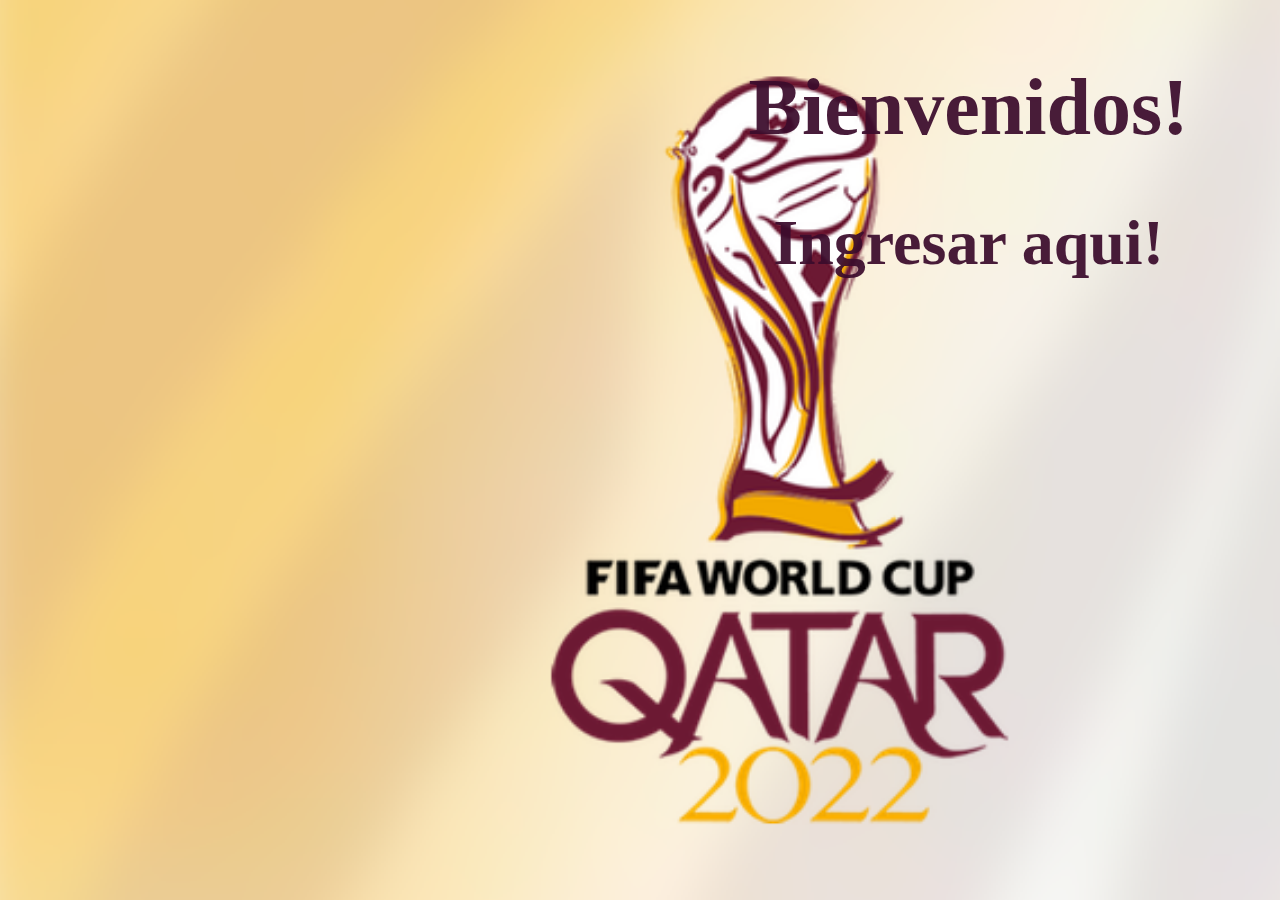
<file: index.html>
<!DOCTYPE html>
<html lang="en">
<head>
    <meta charset="UTF-8">
    <meta http-equiv="X-UA-Compatible" content="IE=edge">
    <meta name="viewport" content="width=device-width, initial-scale=1.0">
    <title>Bienvenidos</title>
    <link rel="stylesheet" href="./src/css/index.css">
</head>
<body>
    <div>
        <h1>Bienvenidos!</h1>
        <h2><a href="./src/pages/grupos.html">Ingresar aqui!</a></h2>
    </div>
</body>
</html>
</file>
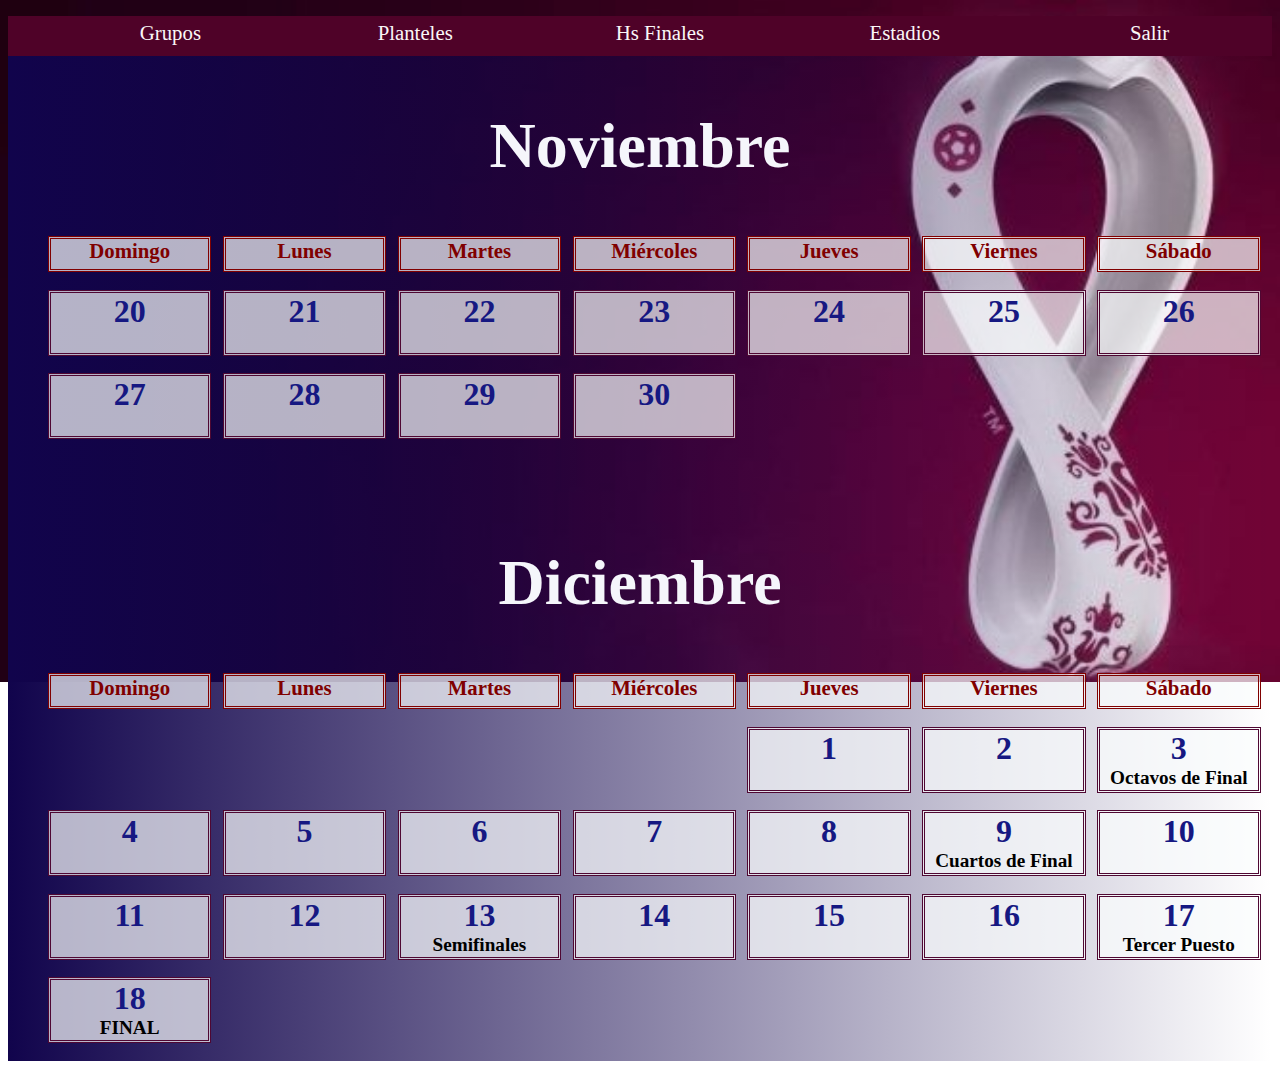
<file: src/pages/calendario.html>
<!DOCTYPE html>
<html lang="en">

<head>
    <meta charset="UTF-8">
    <meta http-equiv="X-UA-Compatible" content="IE=edge">
    <meta name="viewport" content="width=device-width, initial-scale=1.0">
    <title>Calendario</title>
    <link rel="stylesheet" href="../css/grupos.css">
    <link rel="stylesheet" href="../css/calendario.css">

<body>
    <div id="calendario">
        <nav>
            <div class="columna">
                <ul>
                    <li><a href="./grupos.html">Grupos</a>
                        <ul>
    
                            <li class="grupos2"><a href="./grupoA.html">Grupo A</a></li>
                            <li class="grupos2"><a href="./grupoB.html">Grupo B</a></li>
                            <li class="grupos2"><a href="./grupoC.html">Grupo C</a></li>
                            <li class="grupos2"><a href="./grupoD.html">Grupo D</a></li>
                            <li class="grupos2"><a href="./grupoE.html">Grupo E</a></li>
                            <li class="grupos2"><a href="./grupoF.html">Grupo F</a></li>
                            <li class="grupos2"><a href="./grupoG.html">Grupo G</a></li>
                            <li class="grupos2"><a href="./grupoH.html">Grupo H</a></li>
                        </ul>
                    </li>
                    <li><a href="./planteles.html">Planteles</a></li>
                    <li><a href="./hs_finales.html">Hs Finales</a></li>
                    <li><a href="./estadios.html">Estadios</a></li>
                    <li><a href="/index.html">Salir</a></li>
                </ul>
            </div>
        </nav>
        <section>
            <div class="calendario">
                <div id="noviembre">
                    <h2>Noviembre</h2>
                    <ol class="calendario noviembre">
                        <li class="dia">Domingo</li>
                        <li class="dia">Lunes</li>
                        <li class="dia">Martes</li>
                        <li class="dia">Miércoles</li>
                        <li class="dia">Jueves</li>
                        <li class="dia">Viernes</li>
                        <li class="dia">Sábado</li>
                        <li>20
                            <ul class="calendario-partidos">
                                <li>13:00 Qatar vs Ecuador <br> GRUPO A</li>
                            </ul>
                        </li>
                        <li>21
                            <ul class="calendario-partidos">
                                <li>10:00 Inglaterra vs Irán <br> GRUPO B</li>
                                <li>13:00 Senegal vs Países Bajos <br> GRUPO A</li>
                                <li>16:00 Estados Unidos vs Gales <br> GRUPO B</li>
                            </ul>
                        </li>
                        <li>22
                            <ul class="calendario-partidos">
                                <li> 7:00 Argentina vs Arabia Saudita <br> GRUPO C</li>

                                <li>10:00 Dinamarca vs Túnez <br> GRUPO C</li>

                                <li>13:00 México vs Polonia <br> GRUPO D</li>

                                <li>16:00 Francia vs Australia <br> GRUPO D</li>
                        </li>
                        </ul>
                        </li>
                        <li>23
                            <ul class="calendario-partidos">
                                <li> 7:00 Marruecos vs Croacia <br> GRUPO F</li>

                                <li> 10:00 Alemania vs Japón <br> GRUPO E</li>

                                <li> 13:00 España vs Costa Rica <br> GRUPO E</li>

                                <li> 16:00 Bélgica vs Canadá <br> GRUPO F</li>
                            </ul>
                        </li>
                        <li>24
                            <ul class="calendario-partidos">
                                <li> 7:00 Suiza vs Camerún <br> GRUPO G</li>

                                <li> 10:00 Uruguay vs Corea del Sur <br> GRUPO H</li>

                                <li> 13:00Portugal vs Ghana <br> GRUPO H</li>

                                <li> 16:00 Brasil vs Serbia <br> GRUPO G</li>
                            </ul>
                        </li>
                        <li>25
                            <ul class="calendario-partidos">
                                <li> 7:00 Gales vs Irán <br> GRUPO B</li>

                                <li> 10:00 Qatar vs Senegal <br> GRUPO A</li>

                                <li> 13:00 Países Bajos vs Ecuador <br> GRUPO A</li>

                                <li> 16:00 Inglaterra vs Estados Unidos <br>GRUPO B</li>
                            </ul>
                        </li>
                        <li>26
                            <ul class="calendario-partidos">
                                <li> 7:00 Túnez vs Australia <br> GRUPO D</li>

                                <li> 10:00 Polonia vs Arabia Saudita <br> GRUPO C</li>

                                <li> 13:00 Francia vs Dinamarca <br> GRUPO D</li>

                                <li> 16:00 Argentina vs México <br> GRUPO C</li>
                            </ul>
                        </li>
                        <li>27
                            <ul class="calendario-partidos">
                                <li> 7:00 Japón vs Costa Rica <br> GRUPO E</li>

                                <li> 10:00 Bélgica vs Marruecos <br> GRUPO F</li>

                                <li> 13:00 Croacia vs Canadá <br> GRUPO F</li>

                                <li> 16:00 España vs Alemania <br> GRUPO E</li>
                            </ul>
                        </li>
                        <li>28
                            <ul class="calendario-partidos">
                                <li> 7:00 Camerún vs Serbia <br> GRUPO G</li>

                                <li> 10:00 Corea vs Ghana <br> GRUPO H</li>

                                <li> 13:00 Brasil vs Suiza <br> GRUPO G</li>

                                <li> 16:00 Portugal vs Uruguay <br> GRUPO H</li>
                            </ul>
                        </li>
                        <li>29
                            <ul class="calendario-partidos">
                                <li> 12:00 Países Bajos vs Qatar <br> GRUPO A</li>

                                <li> 12:00 Ecuador vs Senegal <br> GRUPO A</li>

                                <li> 16:00 Gales vs Inglaterra <br> GRUPO B</li>

                                <li> 16:00 Irán vs Estados Unidos<br> GRUPO B</li>
                            </ul>
                        </li>
                        <li>30
                            <ul class="calendario-partidos">
                                <li> 12:00 Túnez vs Francia <br> GRUPO D</li>

                                <li> 12:00 Australia vs Dinamarca <br> GRUPO D</li>

                                <li> 16:00 Polonia vs Argentina <br> GRUPO C</li>

                                <li> 16:00 Arabia Saudita vs México <br> GRUPO C</li>
                            </ul>
                        </li>
                    </ol>
                </div>
                <div id="diciembre">
                    <h2>Diciembre</h2>
                    <ol class="calendario diciembre">
                        <li class="dia">Domingo</li>
                        <li class="dia">Lunes</li>
                        <li class="dia">Martes</li>
                        <li class="dia">Miércoles</li>
                        <li class="dia">Jueves</li>
                        <li class="dia">Viernes</li>
                        <li class="dia">Sábado</li>
                        <li class="comienzo">1
                            <ul class="calendario-partidos">
                                <li> 12:00 Croacia vs Bélgica <br> GRUPO F</li>

                                <li> 12:00 Canadá vs Marruecos <br> GRUPO F</li>

                                <li> 16:00 Japón vs España<br> GRUPO E</li>

                                <li> 16:00 Costa Rica vs Alemania <br> GRUPO E</li>
                            </ul>
                        </li>
                        <li>2
                            <ul class="calendario-partidos">
                                <li> 12:00 Corea vs Portugal <br> GRUPO H</li>

                                <li> 12:00 Ghana vs Uruguay <br> GRUPO H</li>

                                <li> 16:00 Camerún vs Brasil <br> GRUPO G</li>

                                <li> 16:00 Serbia vs Suiza <br> GRUPO G</li>
                            </ul>
                        </li>
                        <li>3<br>
                            <h4>Octavos de Final</h4>
                            <ul class="calendario-partidos">
                                <li> 12:00 1A vs 2B (Partido 49)</li>

                                <li> 16:00 1C vs 2D (Partido 50)*</li>
                            </ul>
                        </li>
                        <li>4
                            <ul class="calendario-partidos">
                                <li> 12: 00 1D vs 2C (Partido 52)*</li>

                                <li> 16:00 1B vs 2A (Partido 51)</li>
                            </ul>
                        </li>
                        <li>5
                            <ul class="calendario-partidos">
                                <li> 12:00 1E vs 2F (Partido 53)</li>

                                <li> 16:00 1G vs 2H (Partido 54)</li>
                            </ul>
                        </li>
                        <li>6
                            <ul class="calendario-partidos">
                                <li> 12:00 1F vs 2E (Partido 55)</li>

                                <li> 16:00 1H vs 2G (Partido 56)</li>
                            </ul>
                        </li>
                        <li>7</li>
                        <li>8</li>
                        <li>9 <br>
                            <h4>Cuartos de Final</h4>
                            <ul class="calendario-partidos">
                                <li> 12:00 Ganador partido 53 vs Ganador partido 54 (Partido 58)</li>

                                <li> 16:00 Ganador partido 49 vs Ganador partido 50 (Partido 57)*</li>
                            </ul>
                        </li>
                        <li>10
                            <ul class="calendario-partidos">
                                <li> 12:00 Ganador partido 55 vs Ganador partido 56 (Partido 60)</li>

                                <li> 16:00 Ganador partido 51 vs Ganador partido 52 (Partido 59)</li>
                            </ul>
                        </li>
                        <li>11</li>
                        <li>12</li>
                        <li>13 <br>
                            <h4>Semifinales</h4>
                            <ul class="calendario-partidos">
                                <li> 16:00 Ganador partido 57 vs Ganador partido 58 (Partido 61)*</li>
                            </ul>
                        </li>
                        <li>14
                            <ul class="calendario-partidos">
                                <li> 16:00 Ganador partido 59 vs Ganador partido 60 (Partido 62)</li>
                            </ul>
                        </li>
                        <li>15
                        </li>
                        <li>16
                        </li>
                        <li>17 <br>
                            <h4>Tercer Puesto</h4>
                            <ul class="calendario-partidos">
                                <li> 12:00 Perdedor partido 61 vs Perdedor partido 62 (Partido 63)</li>
                            </ul>
                        </li>
                        <li>18 <br>
                            <h4>FINAL</h4>
                            <ul class="calendario-partidos">
                                <li> 12:00 Ganador partido 61 vs Ganador partido 62 (Partido 64)</li>
                            </ul>
                        </li>

                    </ol>
                </div>
            </div>
        </section>
    </div>

</body>

</html>
</file>
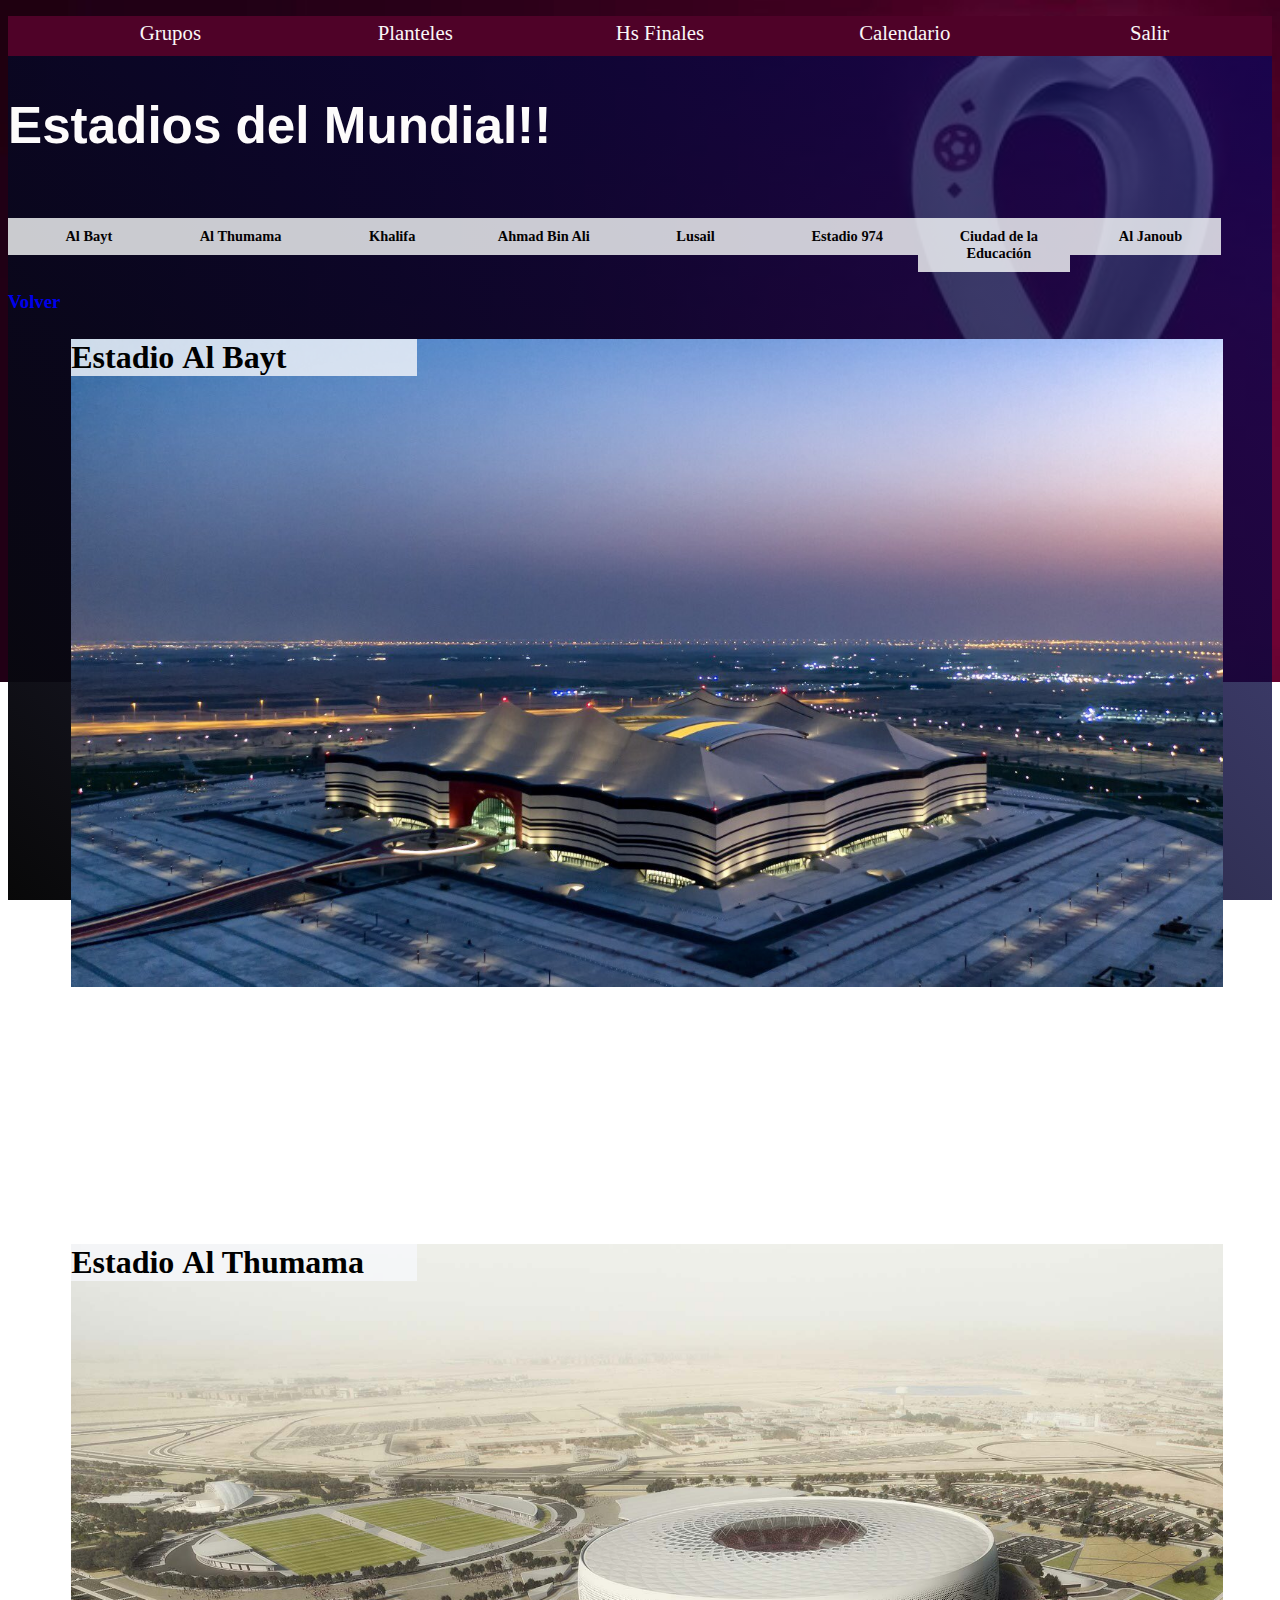
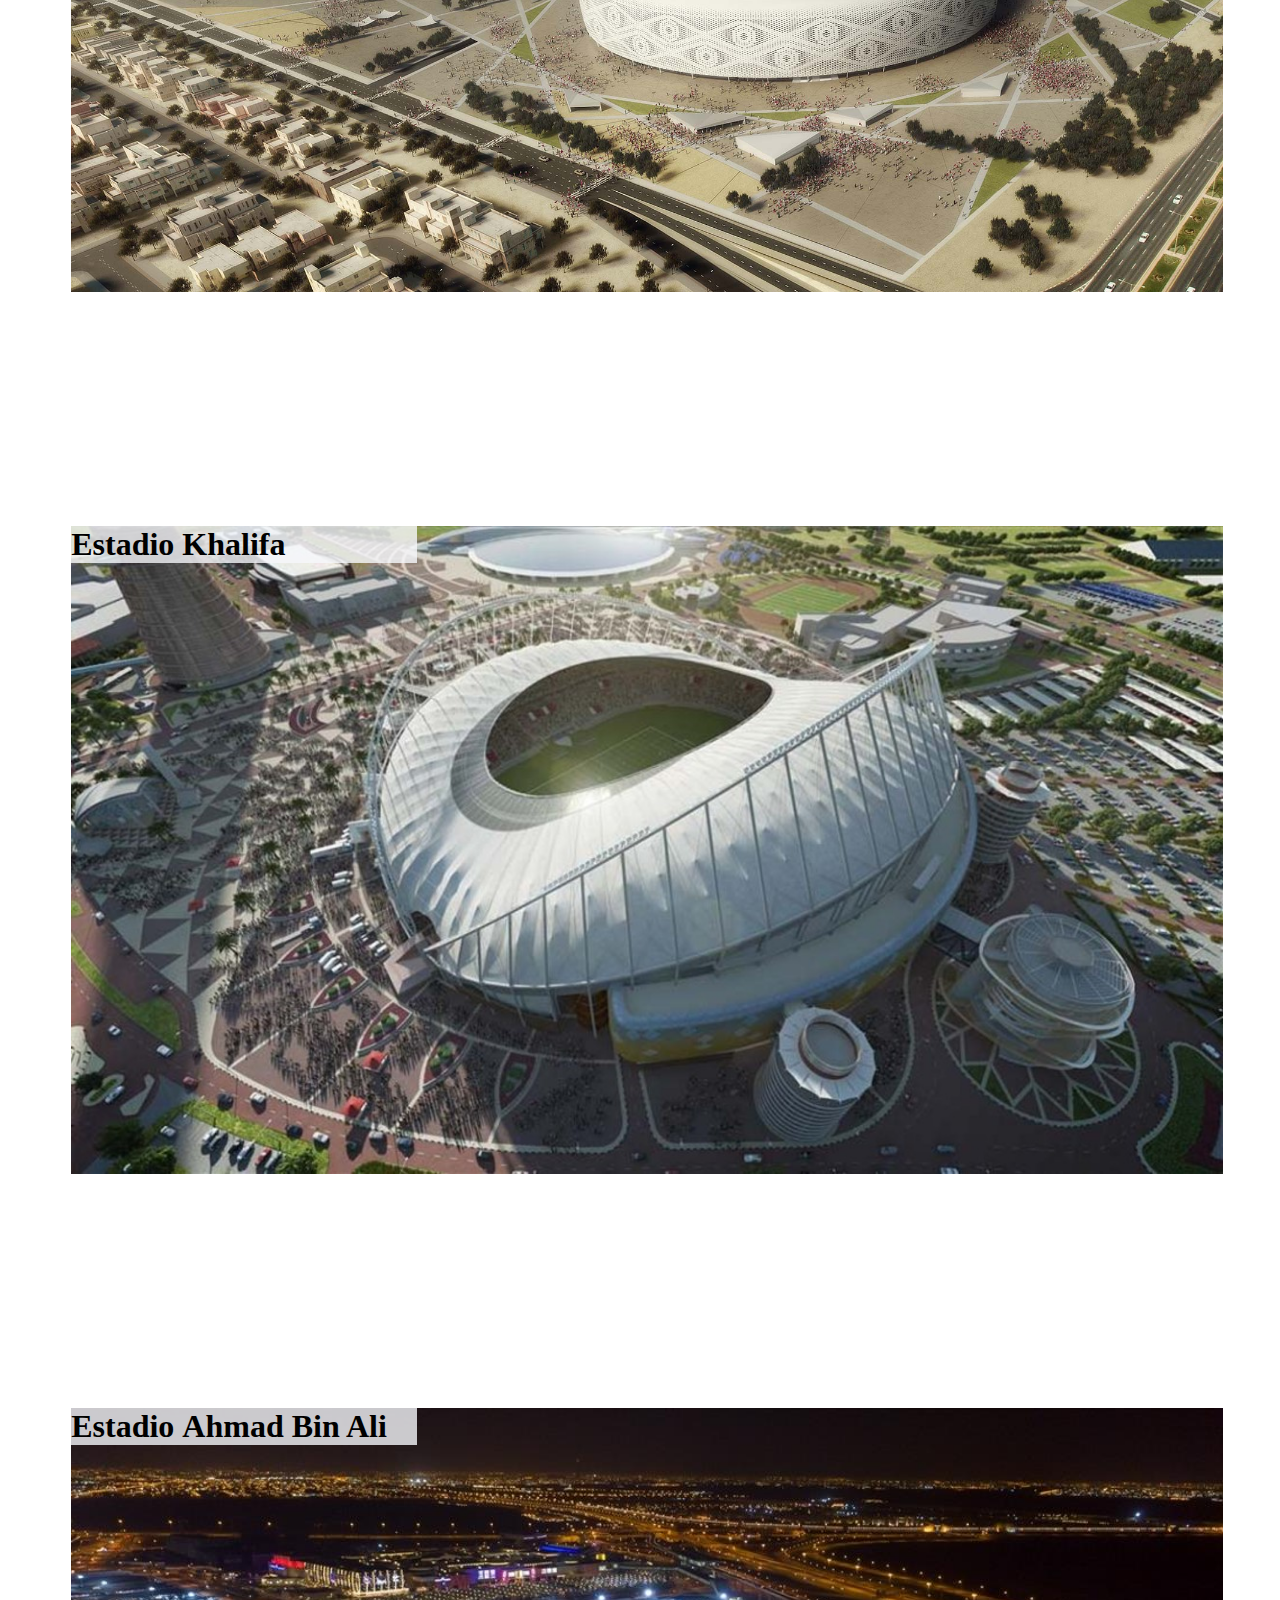
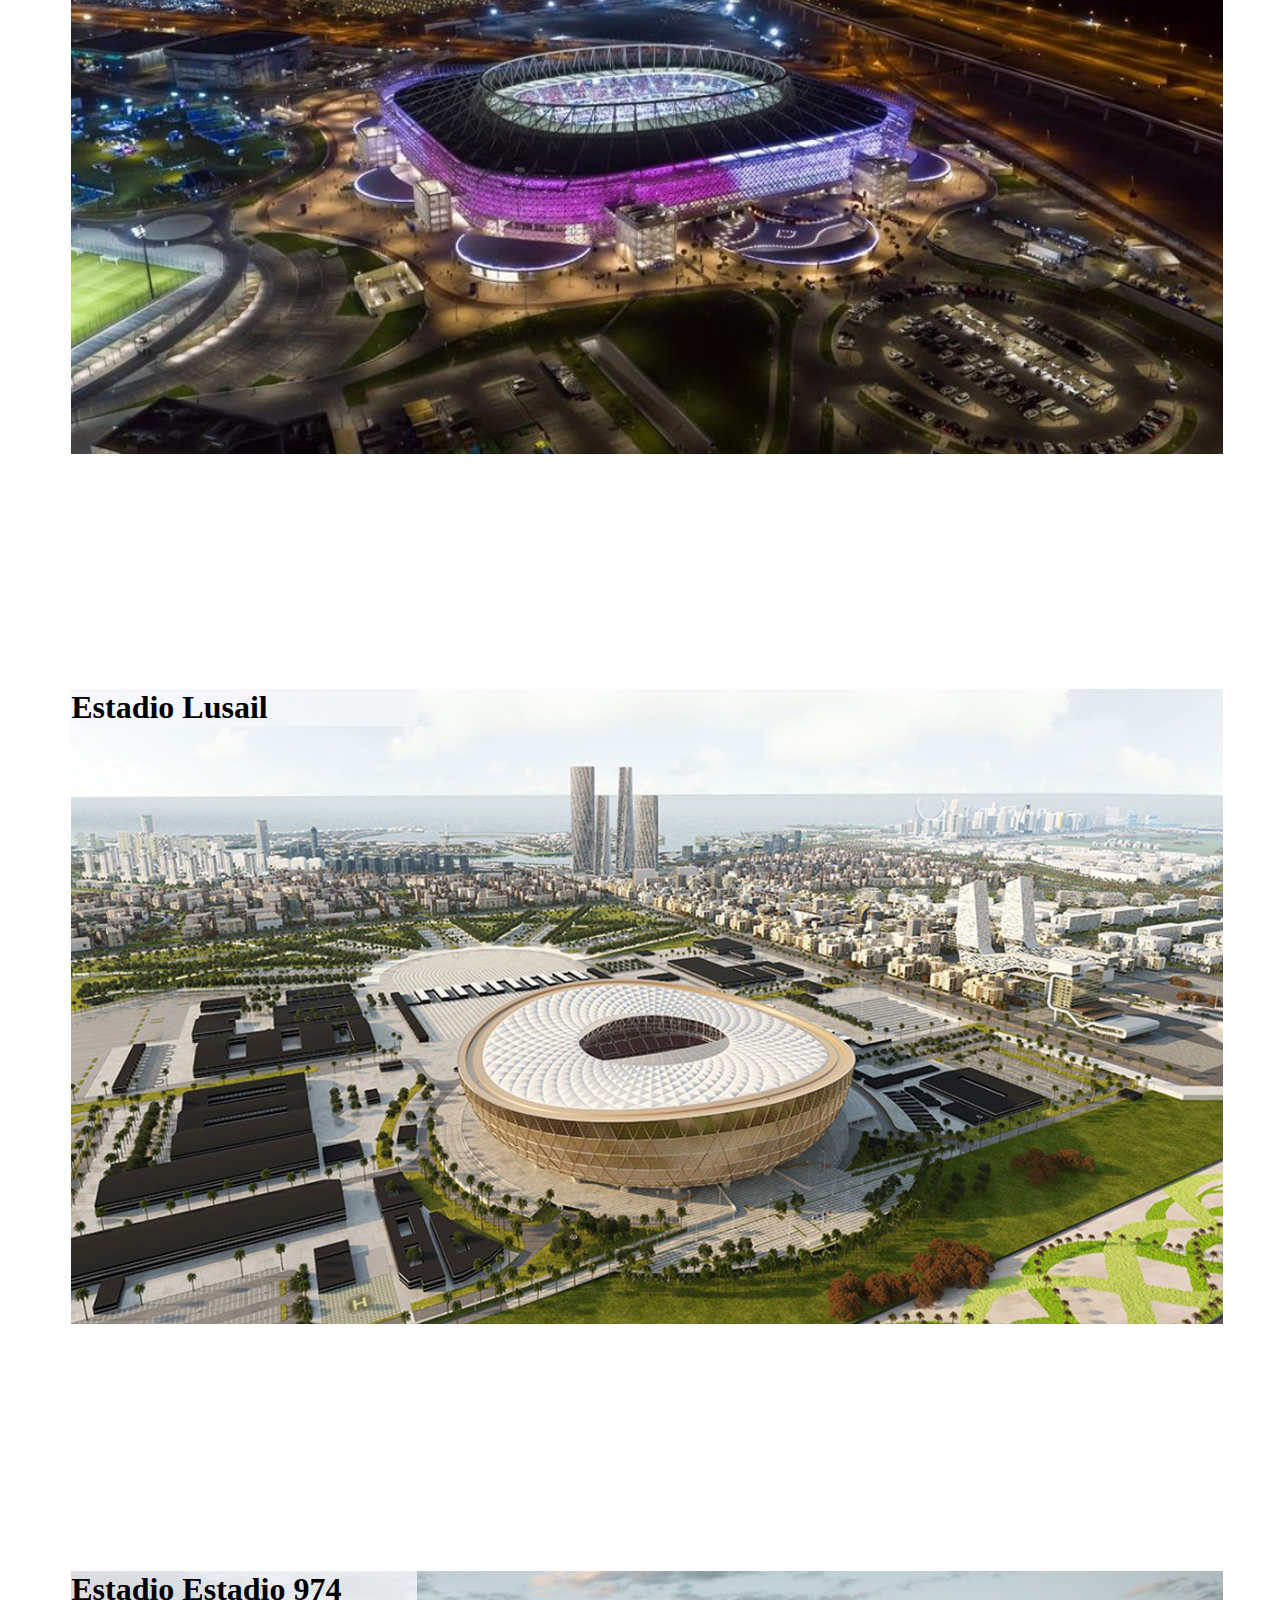
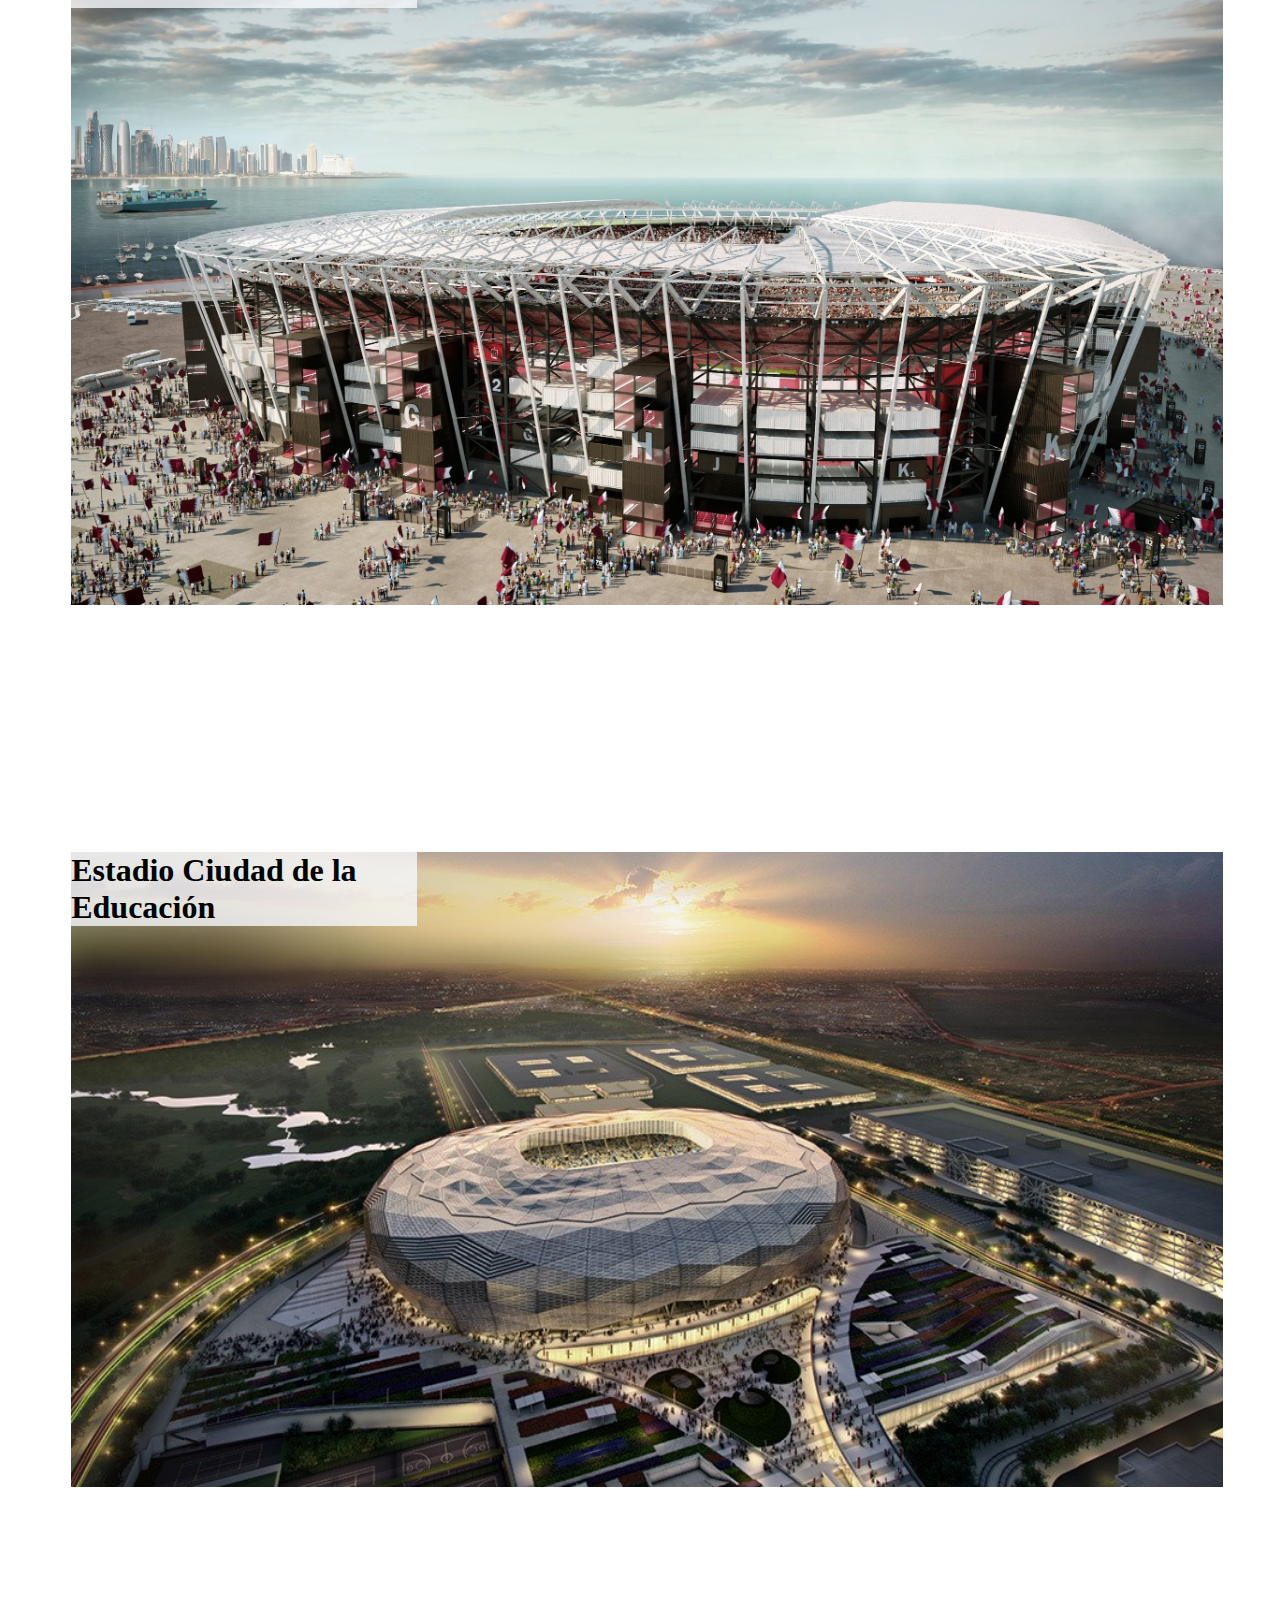
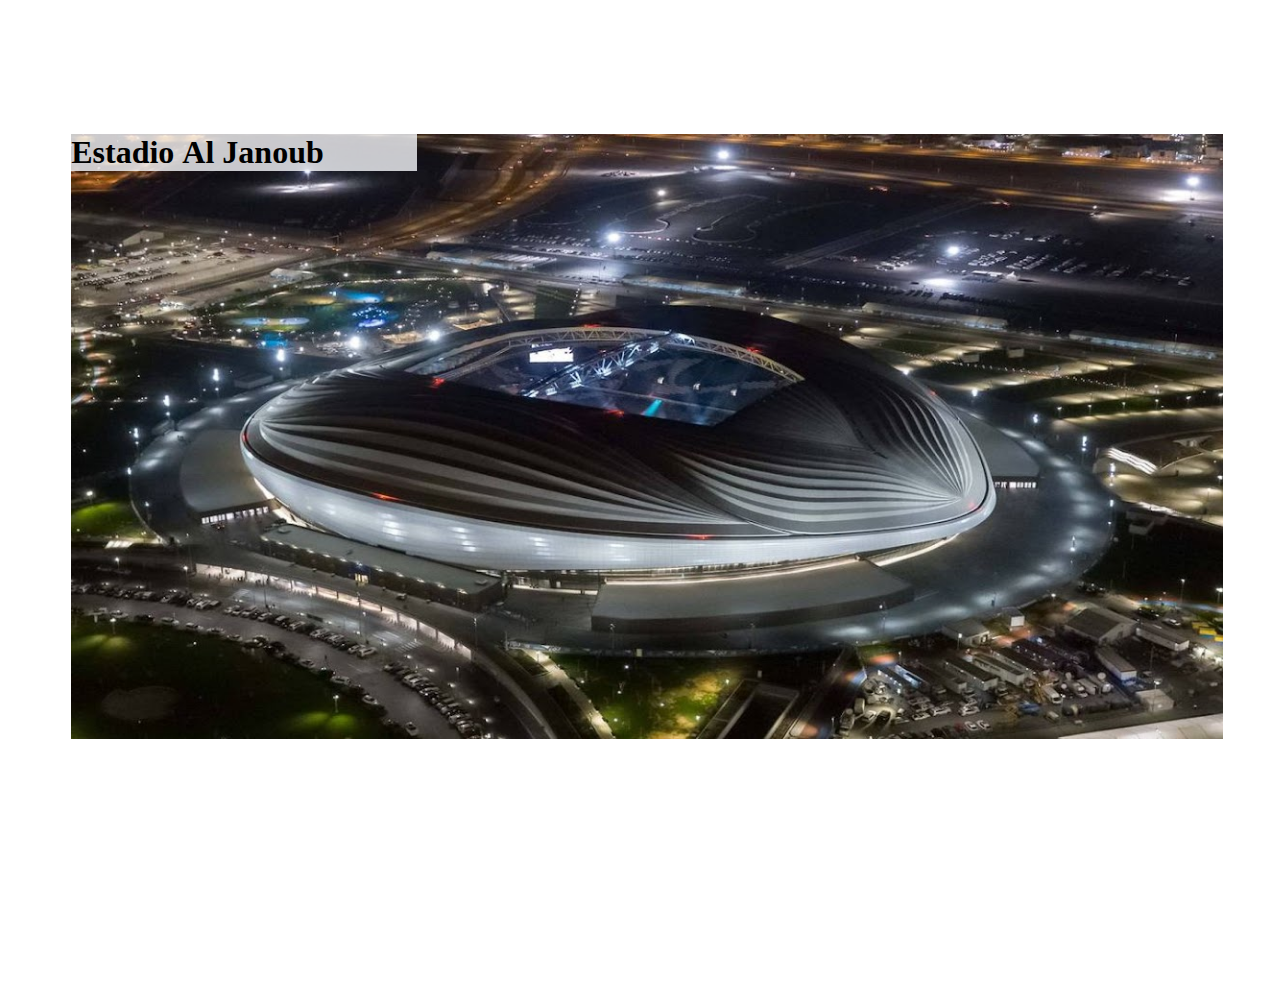
<file: src/pages/estadios.html>
<!DOCTYPE html>
<html lang="en">

<head>
    <meta charset="UTF-8">
    <meta http-equiv="X-UA-Compatible" content="IE=edge">
    <meta name="viewport" content="width=device-width, initial-scale=1.0">
    <title>Estadios</title>
    <link rel="stylesheet" href="../css/grupos.css">
    <link rel="stylesheet" href="../css/estaios.css">
</head>

<body>
    <div id="fondo_estadios">
        <nav>
            <div class="columna">
                <ul>
                    <li><a href="./grupos.html">Grupos</a>
                        <ul>
                            
                            <li class="grupos2"><a href="./grupoA.html">Grupo A</a></li>
                            <li class="grupos2"><a href="./grupoB.html">Grupo B</a></li>
                            <li class="grupos2"><a href="./grupoC.html">Grupo C</a></li>
                            <li class="grupos2"><a href="./grupoD.html">Grupo D</a></li>
                            <li class="grupos2"><a href="./grupoE.html">Grupo E</a></li>
                            <li class="grupos2"><a href="./grupoF.html">Grupo F</a></li>
                            <li class="grupos2"><a href="./grupoG.html">Grupo G</a></li>
                            <li class="grupos2"><a href="./grupoH.html">Grupo H</a></li>
                        </ul>
                    </li>
                    <li><a href="./planteles.html">Planteles</a></li>
                    <li><a href="./hs_finales.html">Hs Finales</a></li>
                    <li><a href="./calendario.html">Calendario</a></li>
                    <li><a href="/index.html">Salir</a></li>
                </ul>
            </div>
        </nav>
        <section>
            <h2 class="titulo">Estadios del Mundial!!</h2>
            <div class="lista_estadios" id="lista_estadios">
                
                <h3><a href="#estadio1">Al Bayt</a></h3>
                <h3><a href="#estadio2">Al Thumama</a></h3>
                <h3><a href="#estadio3">Khalifa</a></h3>
                <h3><a href="#estadio4">Ahmad Bin Ali</a></h3>
                <h3><a href="#estadio5">Lusail</a></h3>
                <h3><a href="#estadio6">Estadio 974</a></h3>
                <h3><a href="#estadio7">Ciudad de la Educación</a></h3>
                <h3><a href="#estadio8">Al Janoub</a></h3>
            </div>
            <div>
                <h3 id="volver"><a href="#fondo_estadios">Volver</a></h3>
            </div>
        </section>
        <section class="estadios">
            <div class="estadios1">

                <div class="imagenes" id="estadio1">
                    <h2>Estadio <b>Al Bayt</b></h2>
                    <iframe class="mapa"
                        src="https://www.google.com/maps/embed?pb=!1m18!1m12!1m3!1d4277.087547013779!2d51.48538806849238!3d25.65180980337133!2m3!1f0!2f0!3f0!3m2!1i1024!2i768!4f13.1!3m3!1m2!1s0x3e45f98f7e19ee23%3A0xe7d7f8e9aafb0291!2sEstadio%20Al%20Khor!5e0!3m2!1ses-419!2sar!4v1667516956352!5m2!1ses-419!2sar"
                        width="30%" height="20%" style="border:0;" allowfullscreen="" loading="lazy"
                        referrerpolicy="no-referrer-when-downgrade"></iframe>

                </div>

                <div class="imagenes" id="estadio2">
                    <h2>Estadio <b>Al Thumama</b></h2>
                    <iframe class="mapa"
                        src="https://www.google.com/maps/embed?pb=!1m18!1m12!1m3!1d3609.0488247005655!2d51.53024351499107!3d25.235280436347157!2m3!1f0!2f0!3f0!3m2!1i1024!2i768!4f13.1!3m3!1m2!1s0x3e45cf7aee882d69%3A0x1f0e2a2d43a41240!2sEstadio%20Al%20Thumama!5e0!3m2!1ses-419!2sar!4v1667517094711!5m2!1ses-419!2sar"
                        width="30%" height="20%" style="border:0;" allowfullscreen="" loading="lazy"
                        referrerpolicy="no-referrer-when-downgrade"></iframe>
                </div>

                <div class="imagenes" id="estadio3">
                    <h2>Estadio <b>Khalifa</b></h2>
                    <iframe class="mapa"
                        src="https://www.google.com/maps/embed?pb=!1m18!1m12!1m3!1d230924.71763658483!2d51.273256786447426!3d25.26390000169181!2m3!1f0!2f0!3f0!3m2!1i1024!2i768!4f13.1!3m3!1m2!1s0x3e45da39381c5345%3A0x6b41d52e746b8ff3!2sEstadio%20Internacional%20Jalifa!5e0!3m2!1ses-419!2sar!4v1667517244409!5m2!1ses-419!2sar"
                        width="30%" height="20%" style="border:0;" allowfullscreen="" loading="lazy"
                        referrerpolicy="no-referrer-when-downgrade"></iframe>
                </div>

                <div class="imagenes" id="estadio4">
                    <h2>Estadio <b>Ahmad Bin Ali</b></h2>
                    <iframe class="mapa"
                        src="https://www.google.com/maps/embed?pb=!1m18!1m12!1m3!1d115399.78853776377!2d51.20235001640627!3d25.32961250000001!2m3!1f0!2f0!3f0!3m2!1i1024!2i768!4f13.1!3m3!1m2!1s0x3e4675cdff99e939%3A0x33f2dc1b4db9730c!2sAhmed%20bin%20Ali%20Stadium!5e0!3m2!1ses-419!2sar!4v1667517384843!5m2!1ses-419!2sar"
                        width="30%" height="20%" style="border:0;" allowfullscreen="" loading="lazy"
                        referrerpolicy="no-referrer-when-downgrade"></iframe>
                </div>

                <div class="imagenes" id="estadio5">
                    <h2>Estadio <b>Lusail</b></h2>
                    <iframe class="mapa"
                        src="https://www.google.com/maps/embed?pb=!1m18!1m12!1m3!1d3603.52313287109!2d51.4885416149942!3d25.42076832883183!2m3!1f0!2f0!3f0!3m2!1i1024!2i768!4f13.1!3m3!1m2!1s0x3e45e79240aff901%3A0x78b22e86c6d52895!2sEstadio%20Lusail!5e0!3m2!1ses-419!2sar!4v1667517560534!5m2!1ses-419!2sar"
                        width="30%" height="20%" style="border:0;" allowfullscreen="" loading="lazy"
                        referrerpolicy="no-referrer-when-downgrade"></iframe>
                </div>

                <div class="imagenes" id="estadio6">
                    <h2>Estadio <b>Estadio 974</b></h2>
                    <iframe class="mapa"
                        src="https://www.google.com/maps/embed?pb=!1m18!1m12!1m3!1d3607.45505461726!2d51.56444941499197!3d25.2889109341793!2m3!1f0!2f0!3f0!3m2!1i1024!2i768!4f13.1!3m3!1m2!1s0x3e45c5a26191bd65%3A0x53dcbfd0dbf514f!2sEstadio%20974!5e0!3m2!1ses-419!2sar!4v1667517626665!5m2!1ses-419!2sar"
                        width="30%" height="20%" style="border:0;" allowfullscreen="" loading="lazy"
                        referrerpolicy="no-referrer-when-downgrade"></iframe>
                </div>

                <div class="imagenes" id="estadio7">
                    <h2>Estadio <b>Ciudad de la Educación</b></h2>
                    <iframe class="mapa"
                        src="https://www.google.com/maps/embed?pb=!1m18!1m12!1m3!1d14427.217158929076!2d51.4069234395508!3d25.31077870000001!2m3!1f0!2f0!3f0!3m2!1i1024!2i768!4f13.1!3m3!1m2!1s0x3e45df66a463c83b%3A0x5729ad36fff87c57!2sEducation%20City%20Stadium!5e0!3m2!1ses-419!2sar!4v1667517718555!5m2!1ses-419!2sar"
                        width="30%" height="20%" style="border:0;" allowfullscreen="" loading="lazy"
                        referrerpolicy="no-referrer-when-downgrade"></iframe>
                </div>

                <div class="imagenes" id="estadio8">
                    <h2>Estadio <b>Al Janoub</b></h2>
                    <iframe class="mapa"
                        src="https://www.google.com/maps/embed?pb=!1m18!1m12!1m3!1d3611.287000994414!2d51.569826225987406!3d25.15978528795582!2m3!1f0!2f0!3f0!3m2!1i1024!2i768!4f13.1!3m3!1m2!1s0x3e45cc5e7702adbb%3A0xa17b8deed0d142ff!2sAl%20Janoub%20Stadium!5e0!3m2!1ses-419!2sar!4v1667517771677!5m2!1ses-419!2sar"
                        width="30%" height="20%" style="border:0;" allowfullscreen="" loading="lazy"
                        referrerpolicy="no-referrer-when-downgrade"></iframe>
                </div>
            </div>
        </section>
    </div>
</body>

</html>
</file>
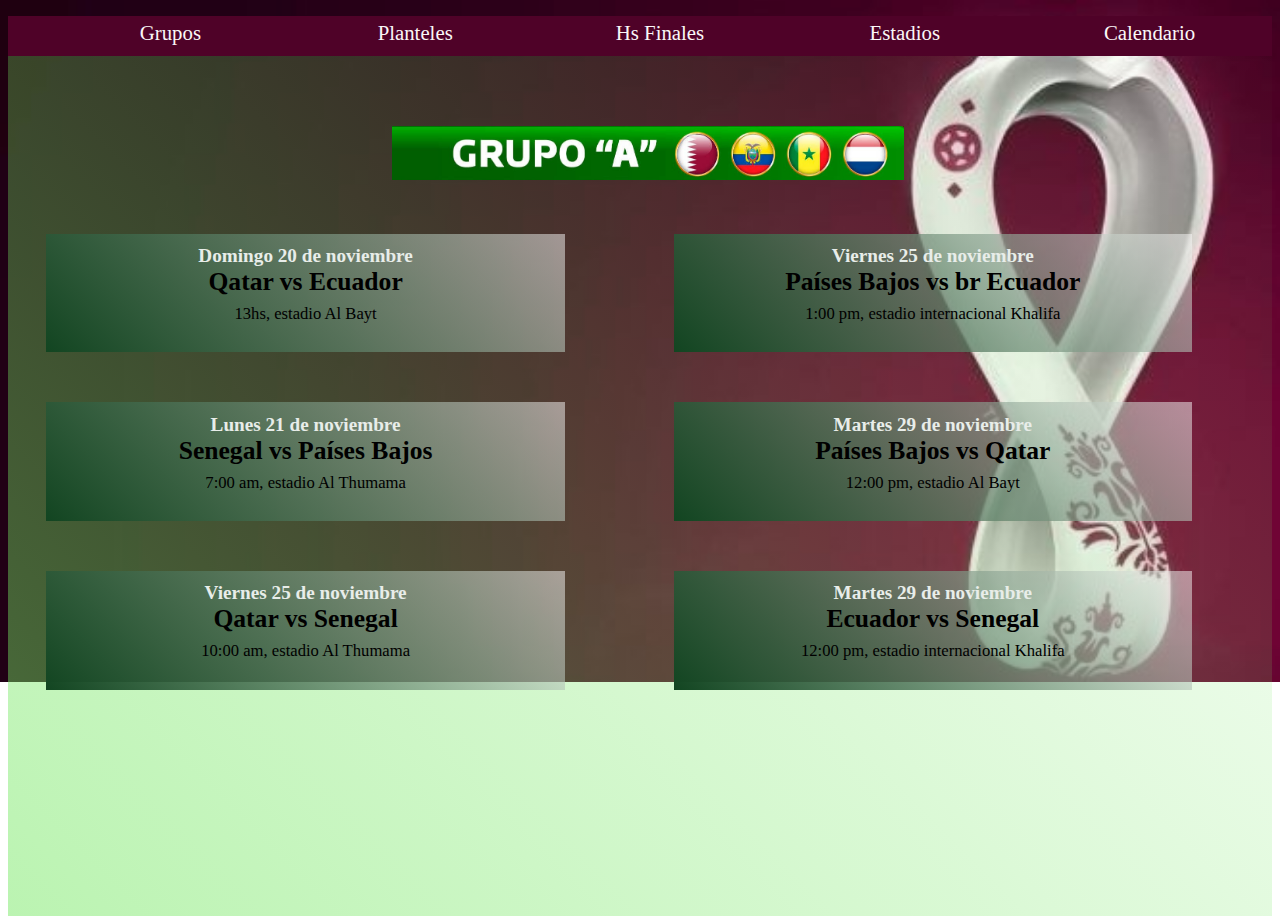
<file: src/pages/grupoA.html>
<!DOCTYPE html>
<html lang="en">

<head>
    <meta charset="UTF-8">
    <meta http-equiv="X-UA-Compatible" content="IE=edge">
    <meta name="viewport" content="width=device-width, initial-scale=1.0">
    <title>Grupo A</title>
    <link rel="stylesheet" href="../css/grupos.css">
    <link rel="stylesheet" href="../css/partidos.css">
</head>

<body>
    <div id="plantilla_grupo">
    <nav>
        <div class="columna">
            <ul>
                <li><a href="./grupos.html">Grupos</a>
                    <ul>
                        
                        <li><a href="./grupoB.html">Grupo B</a></li>
                        <li><a href="./grupoC.html">Grupo C</a></li>
                        <li><a href="./grupoD.html">Grupo D</a></li>
                        <li><a href="./grupoE.html">Grupo E</a></li>
                        <li><a href="./grupoF.html">Grupo F</a></li>
                        <li><a href="./grupoG.html">Grupo G</a></li>
                        <li><a href="./grupoH.html">Grupo H</a></li>
                    </ul>
                </li>
                <li><a href="../pages/planteles.html">Planteles</a></li>
                <li><a href="../pages/hs_finales.html">Hs Finales</a></li>
                <li><a href="../pages/estadios.html">Estadios</a></li>
                <li><a href="../pages/calendario.html">Calendario</a></li>
            </ul>
        </div>
    </nav>
    <main>
        <section class="horarios-partidos">
            <div>
                <img src="../img/grupoA.jpeg" alt="imagen del grupo A">
            </div>
            <div class="grupo1">
                <div class="partidos">
                    <h3>Domingo 20 de noviembre</h3>
                    <h4>Qatar vs Ecuador </h4>
                    <p> 13hs, estadio Al Bayt</p>
                </div>
                <div class="partidos">
                    <h3>Lunes 21 de noviembre</h3>
                    <h4>Senegal vs Países Bajos</h4>
                    <p> 7:00 am, estadio Al Thumama</p>
                </div>
                <div class="partidos">
                    <h3>Viernes 25 de noviembre</h3>
                    <h4>Qatar vs Senegal</h4>
                    <p>10:00 am, estadio Al Thumama</p>
                </div>
            </div>
            <div class="grupo2">
                <div class="partidos">
                    <h3>Viernes 25 de noviembre</h3>
                    <h4>Países Bajos vs br Ecuador</h4>
                    <p>1:00 pm, estadio internacional Khalifa</p>
                </div>
                <div class="partidos">
                    <h3>Martes 29 de noviembre</h3>
                    <h4>Países Bajos vs Qatar</h4>
                    <p>12:00 pm, estadio Al Bayt</p>
                </div>
                <div class="partidos">
                    <h3>Martes 29 de noviembre</h3>
                    <h4> Ecuador vs Senegal</h4>
                    <p>12:00 pm, estadio internacional Khalifa</p>
                </div>
            </div>
        </section>
    </main>
</div>
</body>

</html>
</file>
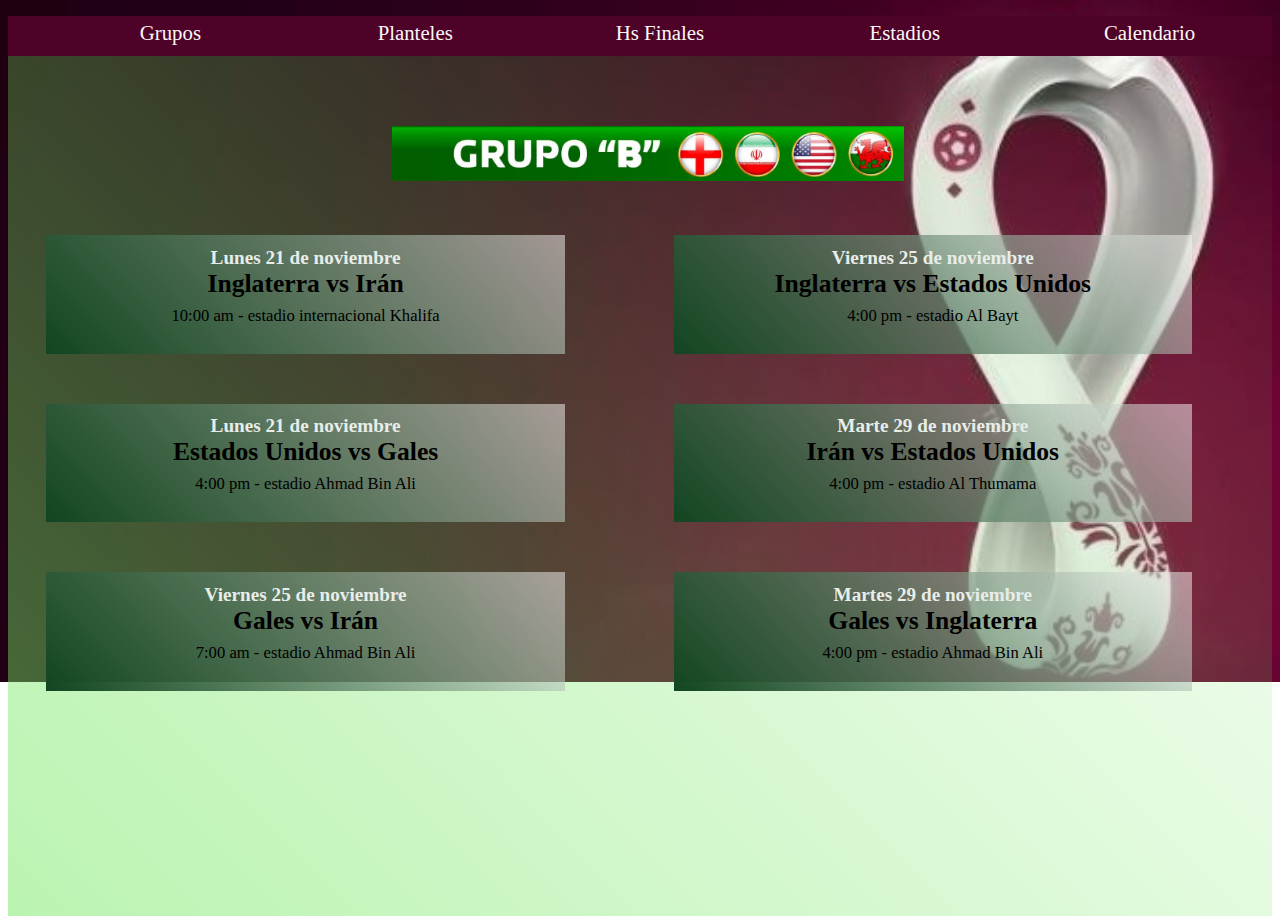
<file: src/pages/grupoB.html>
<!DOCTYPE html>
<html lang="en">

<head>
    <meta charset="UTF-8">
    <meta http-equiv="X-UA-Compatible" content="IE=edge">
    <meta name="viewport" content="width=device-width, initial-scale=1.0">
    <title>Grupo B</title>
    <link rel="stylesheet" href="../css/grupos.css">
    <link rel="stylesheet" href="../css/partidos.css">
</head>

<body>
    <div id="plantilla_grupo">
    <nav>
        <div class="columna">
            <ul>
                <li><a href="./grupos.html">Grupos</a>
                    <ul>
                        
                        <li><a href="./grupoA.html">Grupo A</a></li>
                        <li><a href="./grupoC.html">Grupo C</a></li>
                        <li><a href="./grupoD.html">Grupo D</a></li>
                        <li><a href="./grupoE.html">Grupo E</a></li>
                        <li><a href="./grupoF.html">Grupo F</a></li>
                        <li><a href="./grupoG.html">Grupo G</a></li>
                        <li><a href="./grupoH.html">Grupo H</a></li>
                    </ul>
                </li>
                <li><a href="../pages/planteles.html">Planteles</a></li>
                <li><a href="../pages/hs_finales.html">Hs Finales</a></li>
                <li><a href="../pages/estadios.html">Estadios</a></li>
                <li><a href="../pages/calendario.html">Calendario</a></li>
            </ul>
        </div>
    </nav>
    <main>
        <section class="horarios-partidos">
            <div>
                <img src="../img/grupoB.jpeg" alt="imagen del grupo B">
            </div>
            <div class="grupo1">
                <div class="partidos">
                    <h3>Lunes 21 de noviembre</h3>
                    <h4> Inglaterra vs Irán</h4>
                    <p> 10:00 am - estadio internacional Khalifa </p>
                </div>
                <div class="partidos">
                    <h3>Lunes 21 de noviembre</h3>
                    <h4>Estados Unidos vs Gales</h4>
                    <p>4:00 pm - estadio Ahmad Bin Ali</p>
                </div>
                <div class="partidos">
                    <h3>Viernes 25 de noviembre</h3>
                    <h4>Gales vs Irán</h4>
                    <p>7:00 am - estadio Ahmad Bin Ali </p>
                </div>
            </div>
            <div class="grupo2">
                <div class="partidos">
                    <h3>Viernes 25 de noviembre</h3>
                    <h4>Inglaterra vs Estados Unidos</h4>
                    <p>4:00 pm - estadio Al Bayt </p>
                </div>
                <div class="partidos">
                    <h3>Marte 29 de noviembre</h3>
                    <h4>Irán vs Estados Unidos</h4>
                    <p>4:00 pm - estadio Al Thumama </p>
                </div>
                <div class="partidos">
                    <h3>Martes 29 de noviembre</h3>
                    <h4>Gales vs Inglaterra</h4>
                    <p>4:00 pm - estadio Ahmad Bin Ali</p>
                </div>
            </div>
        </section>
    </main>
</div>

</body>

</html>
</file>
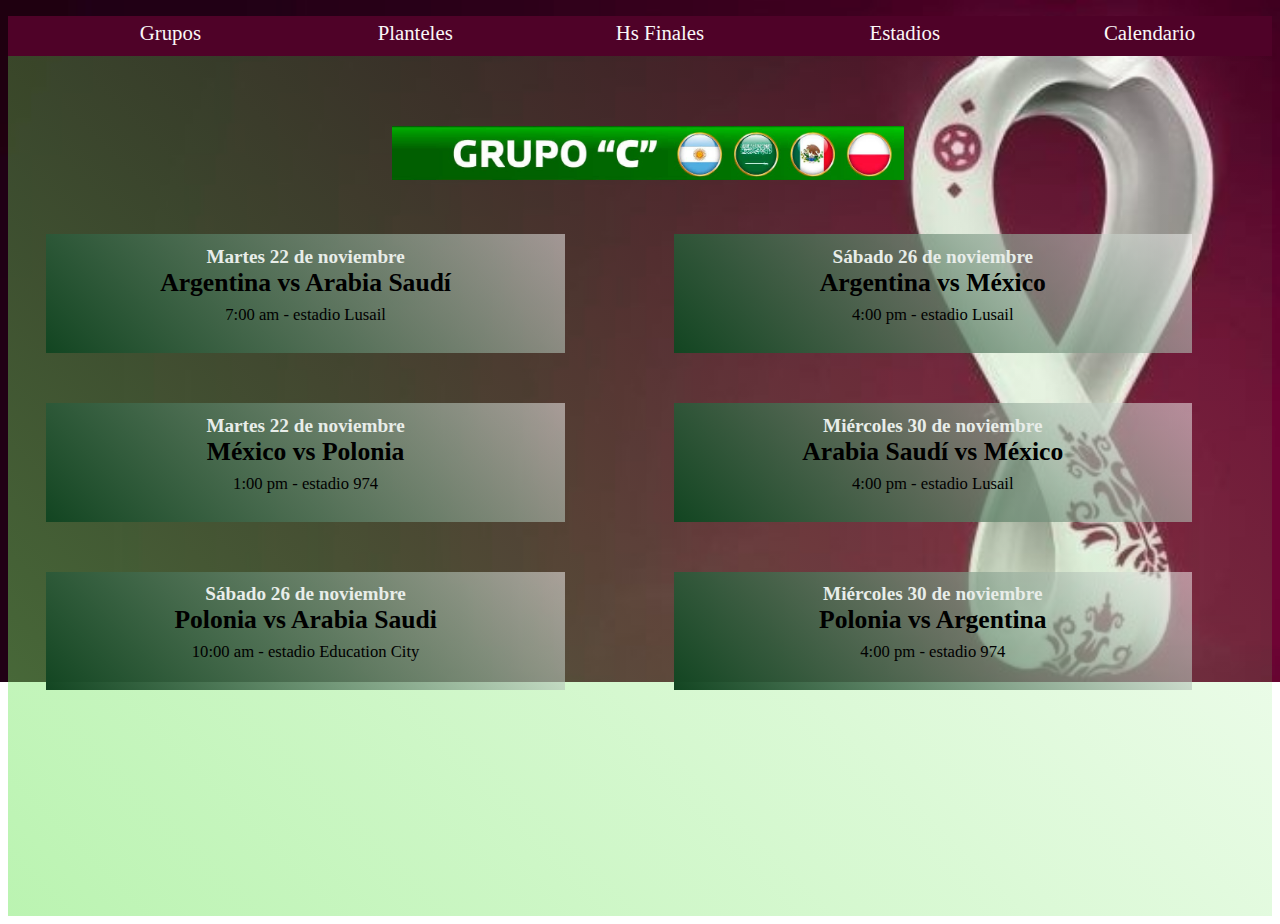
<file: src/pages/grupoC.html>
<!DOCTYPE html>
<html lang="en">

<head>
    <meta charset="UTF-8">
    <meta http-equiv="X-UA-Compatible" content="IE=edge">
    <meta name="viewport" content="width=device-width, initial-scale=1.0">
    <title>Grupo C</title>
    <link rel="stylesheet" href="../css/grupos.css">
    <link rel="stylesheet" href="../css/partidos.css">
</head>

<body>
    <div id="plantilla_grupo">
    <nav>
        <div class="columna">
            <ul>
                <li><a href="./grupos.html">Grupos</a>
                    <ul>
                       
                        <li><a href="./grupoA.html">Grupo A</a></li>
                        <li><a href="./grupoB.html">Grupo B</a></li>
                        <li><a href="./grupoD.html">Grupo D</a></li>
                        <li><a href="./grupoE.html">Grupo E</a></li>
                        <li><a href="./grupoF.html">Grupo F</a></li>
                        <li><a href="./grupoG.html">Grupo G</a></li>
                        <li><a href="./grupoH.html">Grupo H</a></li>
                    </ul>
                </li>
                <li><a href="../pages/planteles.html">Planteles</a></li>
                <li><a href="../pages/hs_finales.html">Hs Finales</a></li>
                <li><a href="../pages/estadios.html">Estadios</a></li>
                <li><a href="../pages/calendario.html">Calendario</a></li>
            </ul>
        </div>
    </nav>
    <main>
        <section class="horarios-partidos">
            <div>
                <img src="../img/grupoC.jpeg" alt="imagen del grupo C">
            </div>
            <div class="grupo1">
                <div class="partidos">
                    <h3>Martes 22 de noviembre</h3>
                    <h4>Argentina vs Arabia Saudí</h4>
                    <p> 7:00 am - estadio Lusail</p>
                </div>
                <div class="partidos">
                    <h3>Martes 22 de noviembre</h3>
                    <h4>México vs Polonia</h4>
                    <p>1:00 pm - estadio 974</p>
                </div>
                <div class="partidos">
                    <h3>Sábado 26 de noviembre</h3>
                    <h4>Polonia vs Arabia Saudi</h4>
                    <p>10:00 am - estadio Education City</p>
                </div>
            </div>
            <div class="grupo2">
                <div class="partidos">
                    <h3>Sábado 26 de noviembre</h3>
                    <h4>Argentina vs México</h4>
                    <p>4:00 pm - estadio Lusail</p>
                </div>
                <div class="partidos">
                    <h3>Miércoles 30 de noviembre</h3>
                    <h4>Arabia Saudí vs México</h4>
                    <p>4:00 pm - estadio Lusail</p>
                </div>
                <div class="partidos">
                    <h3>Miércoles 30 de noviembre</h3>
                    <h4>Polonia vs Argentina</h4>
                    <p>4:00 pm - estadio 974</p>
                </div>
            </div>
        </section>
    </main>
</div>
</body>

</html>
</file>
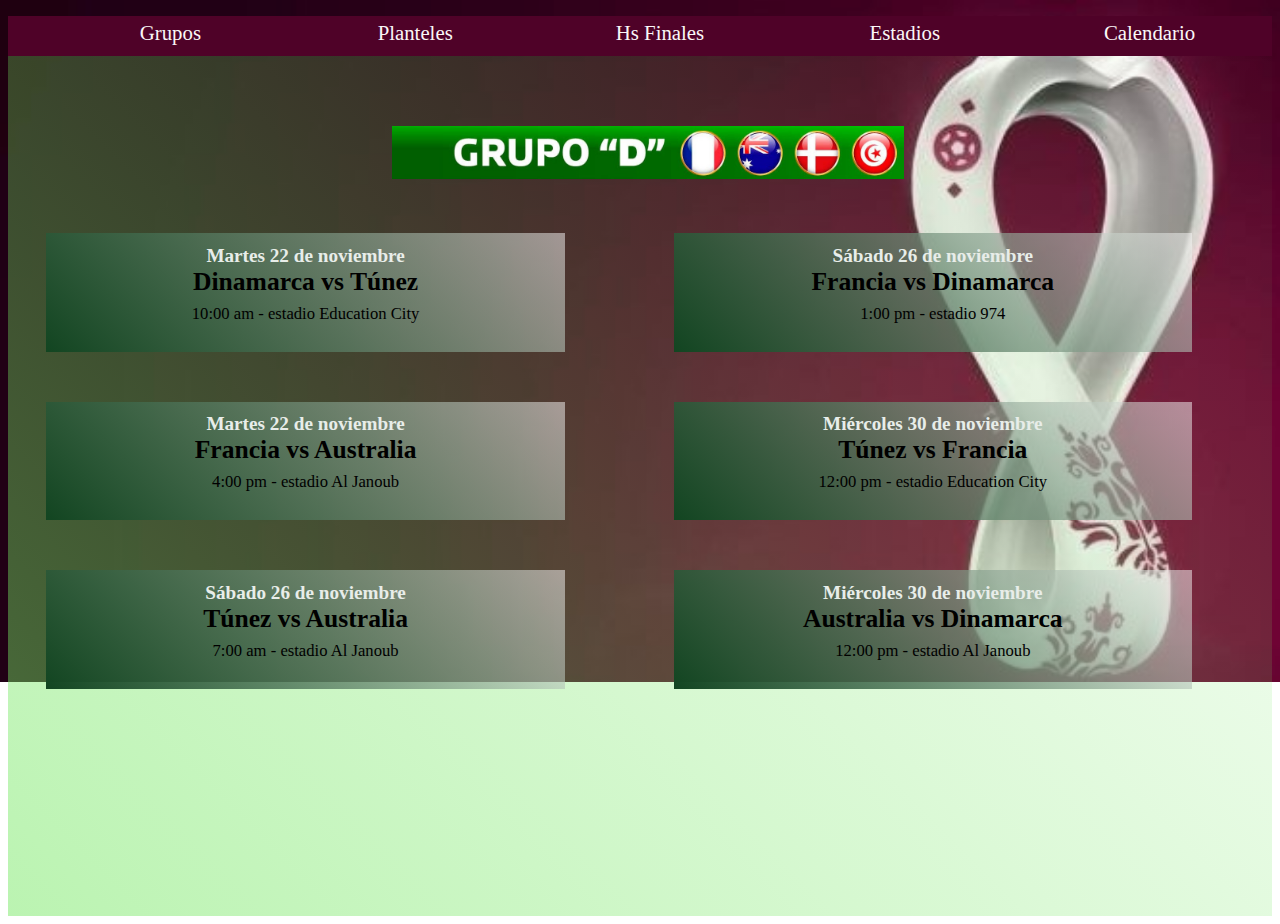
<file: src/pages/grupoD.html>
<!DOCTYPE html>
<html lang="en">

<head>
    <meta charset="UTF-8">
    <meta http-equiv="X-UA-Compatible" content="IE=edge">
    <meta name="viewport" content="width=device-width, initial-scale=1.0">
    <title>Grupo D</title>
    <link rel="stylesheet" href="../css/grupos.css">
    <link rel="stylesheet" href="../css/partidos.css">
</head>

<body>
    <div id="plantilla_grupo">
    <nav>
        <div class="columna">
            <ul>
                <li><a href="./grupos.html">Grupos</a>
                    <ul>
                        
                        <li><a href="./grupoA.html">Grupo A</a></li>
                        <li><a href="./grupoB.html">Grupo B</a></li>
                        <li><a href="./grupoC.html">Grupo C</a></li>
                        <li><a href="./grupoE.html">Grupo E</a></li>
                        <li><a href="./grupoF.html">Grupo F</a></li>
                        <li><a href="./grupoG.html">Grupo G</a></li>
                        <li><a href="./grupoH.html">Grupo H</a></li>
                    </ul>
                </li>
                <li><a href="../pages/planteles.html">Planteles</a></li>
                <li><a href="../pages/hs_finales.html">Hs Finales</a></li>
                <li><a href="../pages/estadios.html">Estadios</a></li>
                <li><a href="../pages/calendario.html">Calendario</a></li>
            </ul>
        </div>
    </nav>
    <main>
        <section class="horarios-partidos">
            <div>
                <img src="../img/grupoD.jpeg" alt="imagen del grupo D">
            </div>
            <div class="grupo1">
                <div class="partidos">
                    <h3>Martes 22 de noviembre</h3>
                    <h4>Dinamarca vs Túnez</h4>
                    <p>10:00 am - estadio Education City</p>
                </div>
                <div class="partidos">
                    <h3>Martes 22 de noviembre</h3>
                    <h4>Francia vs Australia</h4>
                    <p>4:00 pm - estadio Al Janoub </p>
                </div>
                <div class="partidos">
                    <h3>Sábado 26 de noviembre</h3>
                    <h4>Túnez vs Australia</h4>
                    <p>7:00 am - estadio Al Janoub</p>
                </div>
            </div>
            <div class="grupo2">
                <div class="partidos">
                    <h3>Sábado 26 de noviembre</h3>
                    <h4>Francia vs Dinamarca</h4>
                    <p>1:00 pm - estadio 974</p>
                </div>
                <div class="partidos">
                    <h3>Miércoles 30 de noviembre</h3>
                    <h4>Túnez vs Francia</h4>
                    <p> 12:00 pm - estadio Education City</p>
                </div>
                <div class="partidos">
                    <h3>Miércoles 30 de noviembre</h3>
                    <h4>Australia vs Dinamarca</h4>
                    <p> 12:00 pm - estadio Al Janoub</p>
                </div>
            </div>
        </section>
    </main>
</div>
</body>

</html>
</file>
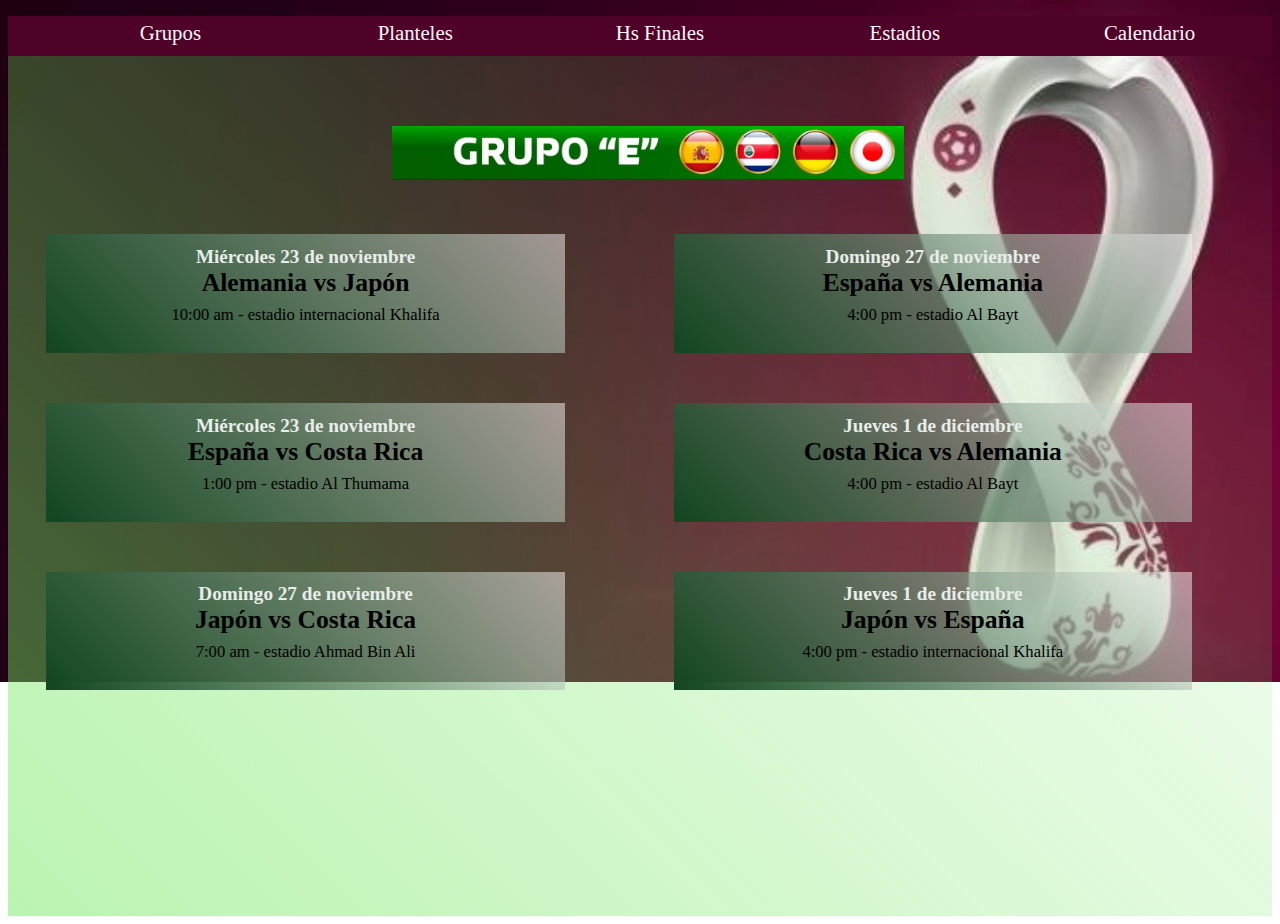
<file: src/pages/grupoE.html>
<!DOCTYPE html>
<html lang="en">

<head>
    <meta charset="UTF-8">
    <meta http-equiv="X-UA-Compatible" content="IE=edge">
    <meta name="viewport" content="width=device-width, initial-scale=1.0">
    <title>Grupo E</title>
    <link rel="stylesheet" href="../css/grupos.css">
    <link rel="stylesheet" href="../css/partidos.css">
</head>

<body>
    <div id="plantilla_grupo">
    <nav>
        <div class="columna">
            <ul>
                <li><a href="./grupos.html">Grupos</a>
                    <ul>
                        
                        <li><a href="./grupoA.html">Grupo A</a></li>
                        <li><a href="./grupoB.html">Grupo B</a></li>
                        <li><a href="./grupoC.html">Grupo C</a></li>
                        <li><a href="./grupoD.html">Grupo D</a></li>
                        <li><a href="./grupoF.html">Grupo F</a></li>
                        <li><a href="./grupoG.html">Grupo G</a></li>
                        <li><a href="./grupoH.html">Grupo H</a></li>
                    </ul>
                </li>
                <li><a href="../pages/planteles.html">Planteles</a></li>
                <li><a href="../pages/hs_finales.html">Hs Finales</a></li>
                <li><a href="../pages/estadios.html">Estadios</a></li>
                <li><a href="../pages/calendario.html">Calendario</a></li>
            </ul>
        </div>
    </nav>
    <main>
        <section class="horarios-partidos">
            <div>
                <img src="../img/grupoE.jpeg" alt="imagen del grupo E">
            </div>
            <div class="grupo1">
                <div class="partidos">
                    <h3>Miércoles 23 de noviembre</h3>
                    <h4>Alemania vs Japón</h4>
                    <p>10:00 am - estadio internacional Khalifa</p>
                </div>
                <div class="partidos">
                    <h3>Miércoles 23 de noviembre</h3>
                    <h4>España vs Costa Rica</h4>
                    <p>1:00 pm - estadio Al Thumama</p>
                </div>
                <div class="partidos">
                    <h3>Domingo 27 de noviembre</h3>
                    <h4>Japón vs Costa Rica</h4>
                    <p>7:00 am - estadio Ahmad Bin Ali</p>
                </div>
            </div>
            <div class="grupo2">
                <div class="partidos">
                    <h3>Domingo 27 de noviembre</h3>
                    <h4>España vs Alemania</h4>
                    <p>4:00 pm - estadio Al Bayt</p>
                </div>
                <div class="partidos">
                    <h3>Jueves 1 de diciembre</h3>
                    <h4>Costa Rica vs Alemania</h4>
                    <p>4:00 pm - estadio Al Bayt</p>
                </div>
                <div class="partidos">
                    <h3>Jueves 1 de diciembre</h3>
                    <h4>Japón vs España</h4>
                    <p>4:00 pm - estadio internacional Khalifa</p>
                </div>
            </div>
        </section>
    </main>
</div>
</body>

</html>
</file>
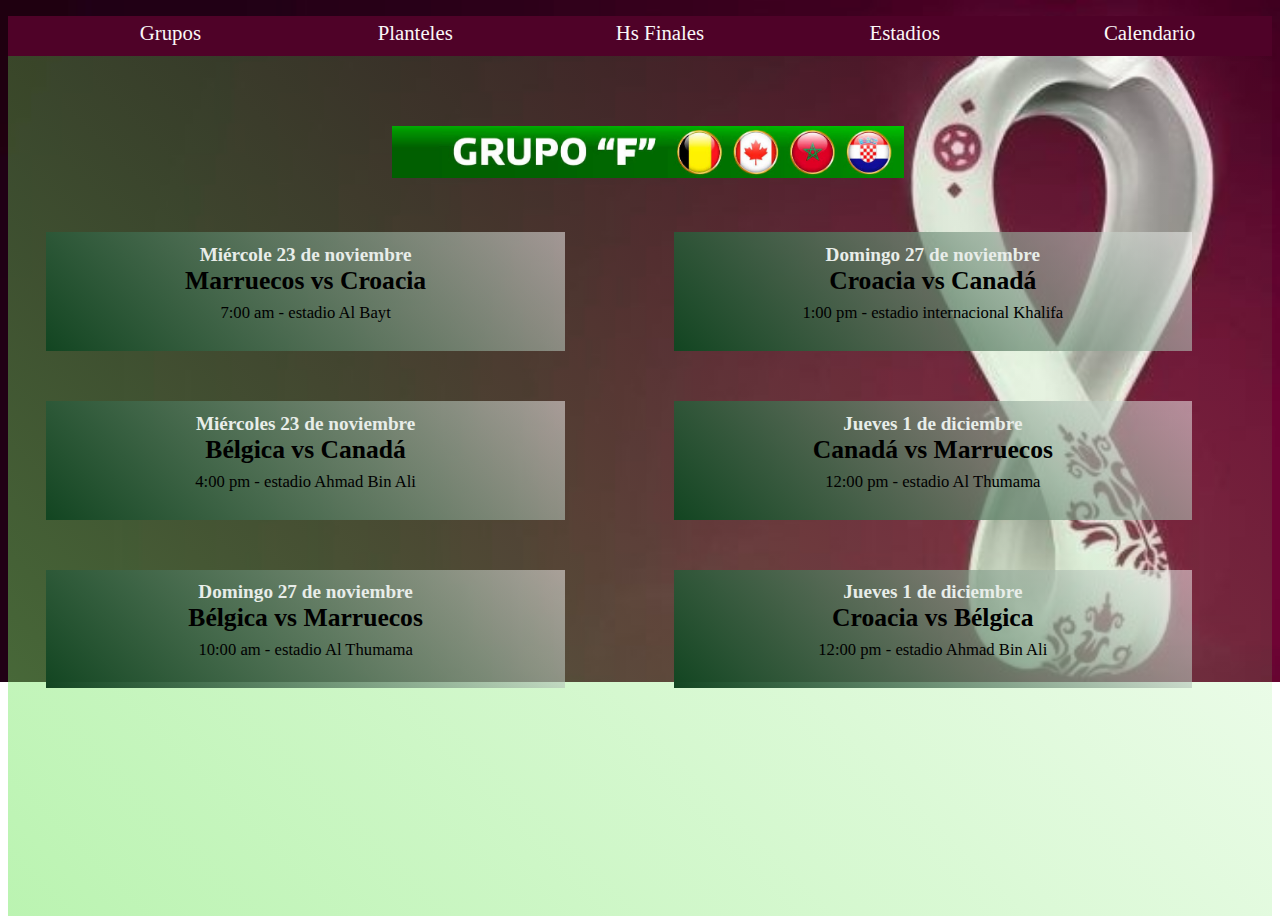
<file: src/pages/grupoF.html>
<!DOCTYPE html>
<html lang="en">

<head>
    <meta charset="UTF-8">
    <meta http-equiv="X-UA-Compatible" content="IE=edge">
    <meta name="viewport" content="width=device-width, initial-scale=1.0">
    <title>Grupo F</title>
    <link rel="stylesheet" href="../css/grupos.css">
    <link rel="stylesheet" href="../css/partidos.css">
</head>

<body>
    <div id="plantilla_grupo">
    <nav>
        <div class="columna">
            <ul>
                <li><a href="./grupos.html">Grupos</a>
                    <ul>
                        
                        <li><a href="./grupoA.html">Grupo A</a></li>
                        <li><a href="./grupoB.html">Grupo B</a></li>
                        <li><a href="./grupoC.html">Grupo C</a></li>
                        <li><a href="./grupoD.html">Grupo D</a></li>
                        <li><a href="./grupoE.html">Grupo E</a></li>
                        <li><a href="./grupoG.html">Grupo G</a></li>
                        <li><a href="./grupoH.html">Grupo H</a></li>
                    </ul>
                </li>
                <li><a href="../pages/planteles.html">Planteles</a></li>
                <li><a href="../pages/hs_finales.html">Hs Finales</a></li>
                <li><a href="../pages/estadios.html">Estadios</a></li>
                <li><a href="../pages/calendario.html">Calendario</a></li>
            </ul>
        </div>
    </nav>
    <main>
        <section class="horarios-partidos">
            <div>
                <img src="../img/grupoF.jpeg" alt="imagen del grupo F">
            </div>
            <div class="grupo1">
                <div class="partidos">
                    <h3>Miércole 23 de noviembre</h3>
                    <h4>Marruecos vs Croacia</h4>
                    <p>7:00 am - estadio Al Bayt</p>
                </div>
                <div class="partidos">
                    <h3>Miércoles 23 de noviembre</h3>
                    <h4>Bélgica vs Canadá</h4>
                    <p>4:00 pm - estadio Ahmad Bin Ali</p>
                </div>
                <div class="partidos">
                    <h3>Domingo 27 de noviembre</h3>
                    <h4>Bélgica vs Marruecos</h4>
                    <p>10:00 am - estadio Al Thumama</p>
                </div>
            </div>
            <div class="grupo2">
                <div class="partidos">
                    <h3>Domingo 27 de noviembre</h3>
                    <h4>Croacia vs Canadá</h4>
                    <p>1:00 pm - estadio internacional Khalifa</p>
                </div>
                <div class="partidos">
                    <h3>Jueves 1 de diciembre</h3>
                    <h4>Canadá vs Marruecos</h4>
                    <p>12:00 pm - estadio Al Thumama</p>
                </div>
                <div class="partidos">
                    <h3>Jueves 1 de diciembre</h3>
                    <h4>Croacia vs Bélgica</h4>
                    <p>12:00 pm - estadio Ahmad Bin Ali</p>
                </div>
            </div>
        </section>
    </main>
</div>
</body>

</html>
</file>
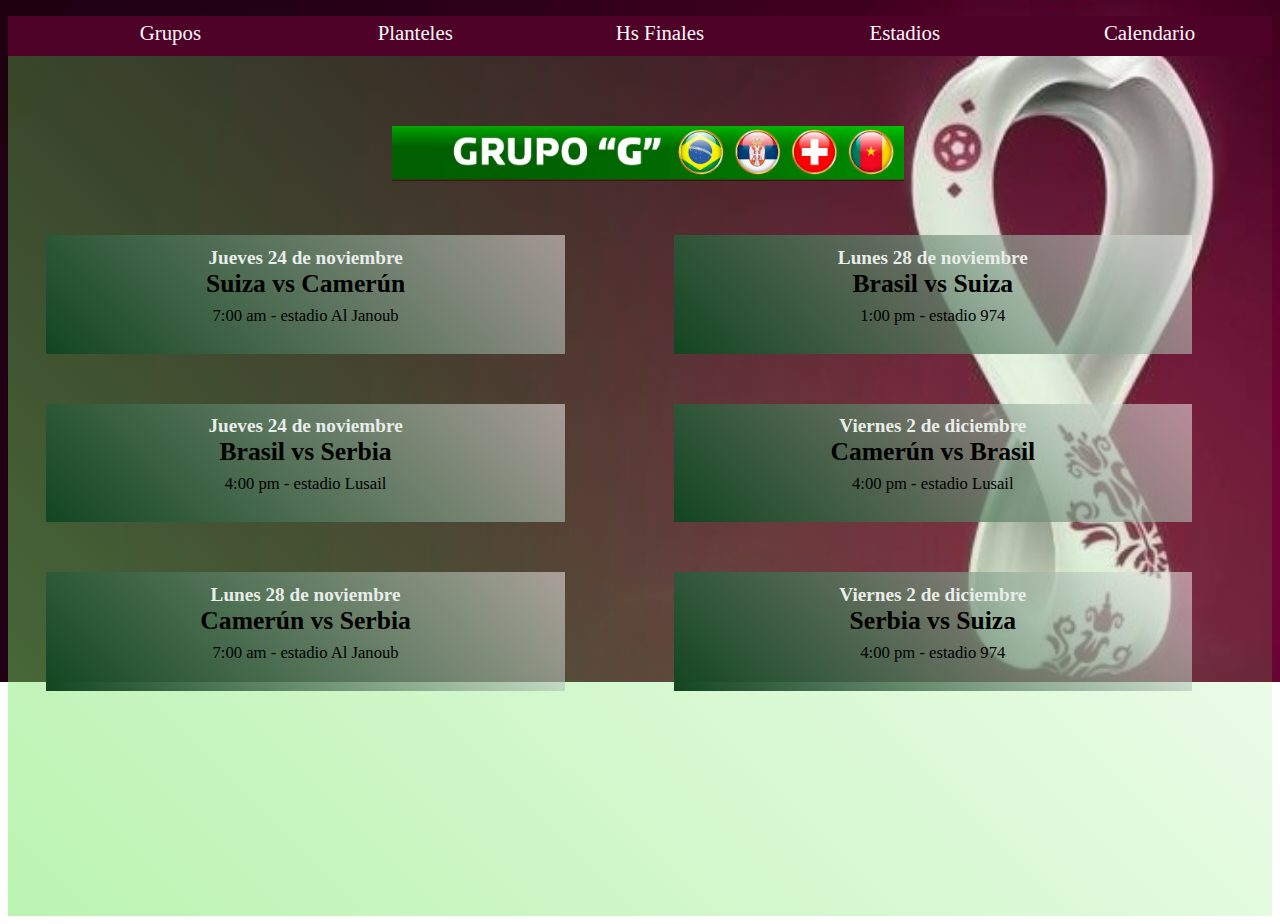
<file: src/pages/grupoG.html>
<!DOCTYPE html>
<html lang="en">

<head>
    <meta charset="UTF-8">
    <meta http-equiv="X-UA-Compatible" content="IE=edge">
    <meta name="viewport" content="width=device-width, initial-scale=1.0">
    <title>Grupo G</title>
    <link rel="stylesheet" href="../css/grupos.css">
    <link rel="stylesheet" href="../css/partidos.css">
</head>

<body>
    <div id="plantilla_grupo">
    <nav>
        <div class="columna">
            <ul>
                <li><a href="./grupos.html">Grupos</a>
                    <ul>
                        
                        <li><a href="./grupoA.html">Grupo A</a></li>
                        <li><a href="./grupoB.html">Grupo B</a></li>
                        <li><a href="./grupoC.html">Grupo C</a></li>
                        <li><a href="./grupoD.html">Grupo D</a></li>
                        <li><a href="./grupoE.html">Grupo E</a></li>
                        <li><a href="./grupoF.html">Grupo F</a></li>
                        <li><a href="./grupoH.html">Grupo H</a></li>
                    </ul>
                </li>
                <li><a href="../pages/planteles.html">Planteles</a></li>
                <li><a href="../pages/hs_finales.html">Hs Finales</a></li>
                <li><a href="../pages/estadios.html">Estadios</a></li>
                <li><a href="../pages/calendario.html">Calendario</a></li>
            </ul>
        </div>
    </nav>
    <main>
        <section class="horarios-partidos">
            <div>
                <img src="../img/grupoG.jpeg" alt="imagen del grupo G">
            </div>
            <div class="grupo1">
                <div class="partidos">
                    <h3>Jueves 24 de noviembre</h3>
                    <h4>Suiza vs Camerún</h4>
                    <p>7:00 am - estadio Al Janoub</p>
                </div>
                <div class="partidos">
                    <h3>Jueves 24 de noviembre</h3>
                    <h4>Brasil vs Serbia</h4>
                    <p>4:00 pm - estadio Lusail</p>
                </div>
                <div class="partidos">
                    <h3>Lunes 28 de noviembre</h3>
                    <h4>Camerún vs Serbia</h4>
                    <p>7:00 am - estadio Al Janoub</p>
                </div>
            </div>
            <div class="grupo2">
                <div class="partidos">
                    <h3>Lunes 28 de noviembre</h3>
                    <h4>Brasil vs Suiza</h4>
                    <p>1:00 pm - estadio 974</p>
                </div>
                <div class="partidos">
                    <h3>Viernes 2 de diciembre</h3>
                    <h4>Camerún vs Brasil</h4>
                    <p>4:00 pm - estadio Lusail</p>
                </div>
                <div class="partidos">
                    <h3>Viernes 2 de diciembre</h3>
                    <h4>Serbia vs Suiza</h4>
                    <p>4:00 pm - estadio 974</p>
                </div>
            </div>
        </section>
    </main>
</div>
</body>

</html>
</file>
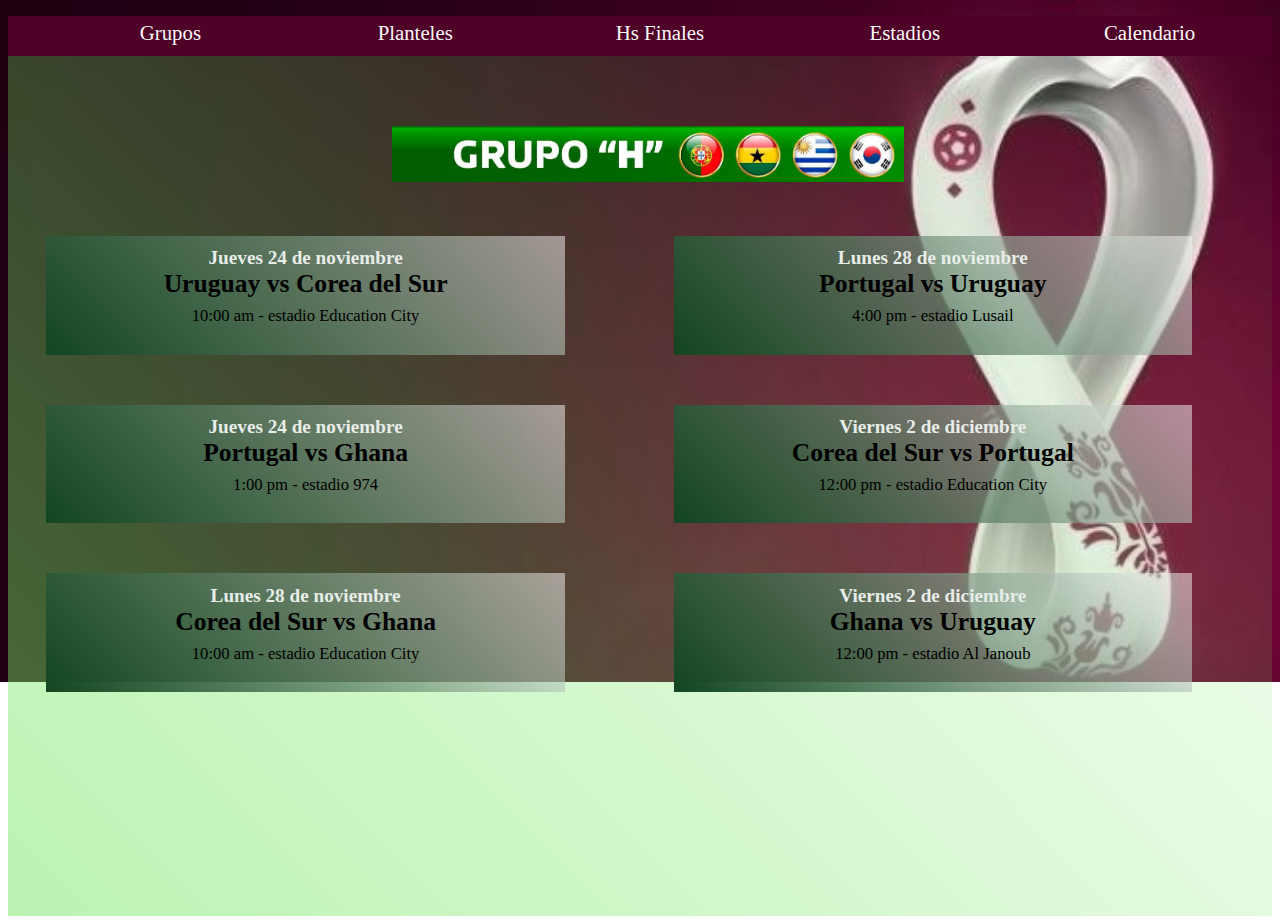
<file: src/pages/grupoH.html>
<!DOCTYPE html>
<html lang="en">

<head>
    <meta charset="UTF-8">
    <meta http-equiv="X-UA-Compatible" content="IE=edge">
    <meta name="viewport" content="width=device-width, initial-scale=1.0">
    <title>Grupo H</title>
    <link rel="stylesheet" href="../css/grupos.css">
    <link rel="stylesheet" href="../css/partidos.css">
</head>

<body>
    <div id="plantilla_grupo">
    <nav>
        <div class="columna">
            <ul>
                <li><a href="./grupos.html">Grupos</a>
                    <ul class="grupos_nav">
                        
                        <li><a href="./grupoA.html">Grupo A</a></li>
                        <li><a href="./grupoB.html">Grupo B</a></li>
                        <li><a href="./grupoC.html">Grupo C</a></li>
                        <li><a href="./grupoD.html">Grupo D</a></li>
                        <li><a href="./grupoE.html">Grupo E</a></li>
                        <li><a href="./grupoF.html">Grupo F</a></li>
                        <li><a href="./grupoG.html">Grupo G</a></li>
                    </ul>
                </li>
                <li><a href="../pages/planteles.html">Planteles</a></li>
                <li><a href="../pages/hs_finales.html">Hs Finales</a></li>
                <li><a href="../pages/estadios.html">Estadios</a></li>
                <li><a href="../pages/calendario.html">Calendario</a></li>
            </ul>
        </div>
    </nav>
    <main>
        <section class="horarios-partidos">
            <div>
                <img src="../img/2OZNVCL5OJGWTLJQHGL6VRMF4M.jpeg" alt="imagen del grupo H">
            </div>
            <div class="grupo1">
                <div class="partidos">
                    <h3>Jueves 24 de noviembre</h3>
                    <h4>Uruguay vs Corea del Sur</h4>
                    <p>10:00 am - estadio Education City</p>
                </div>
                <div class="partidos">
                    <h3>Jueves 24 de noviembre</h3>
                    <h4>Portugal vs Ghana</h4>
                    <p>1:00 pm - estadio 974</p>
                </div>
                <div class="partidos">
                    <h3>Lunes 28 de noviembre</h3>
                    <h4>Corea del Sur vs Ghana</h4>
                    <p>10:00 am - estadio Education City</p>
                </div>
            </div>
            <div class="grupo2">
                <div class="partidos">
                    <h3>Lunes 28 de noviembre</h3>
                    <h4>Portugal vs Uruguay</h4>
                    <p>4:00 pm - estadio Lusail</p>
                </div>
                <div class="partidos">
                    <h3>Viernes 2 de diciembre</h3>
                    <h4>Corea del Sur vs Portugal</h4>
                    <p>12:00 pm - estadio Education City</p>

                </div>
                <div class="partidos">
                    <h3>Viernes 2 de diciembre</h3>
                    <h4>Ghana vs Uruguay</h4>
                    <p>12:00 pm - estadio Al Janoub</p>
                </div>
            </div>
        </section>
    </main>
</div>
</body>

</html>
</file>
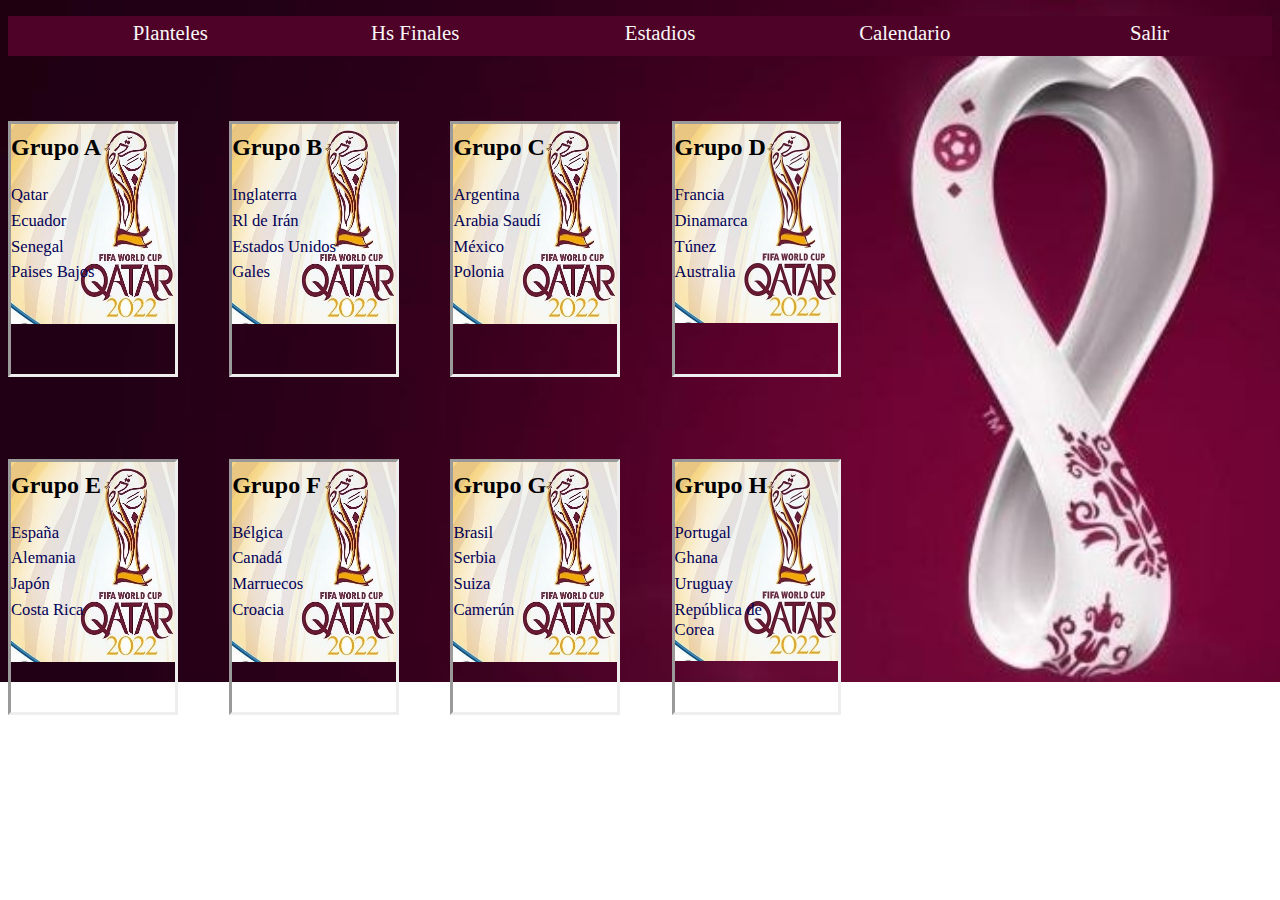
<file: src/pages/grupos.html>
<!DOCTYPE html>
<html lang="en">

<head>
    <meta charset="UTF-8">
    <meta http-equiv="X-UA-Compatible" content="IE=edge">
    <meta name="viewport" content="width=device-width, initial-scale=1.0">
    <title>Mundial</title>
    <link rel="stylesheet" href="../css/grupos.css">
</head>

<body>
    <div id="grupo">
        <nav>
            <div class="columna">
                <ul>
                    <li><a href="./planteles.html">Planteles</a></li>
                    <li><a href="./hs_finales.html">Hs Finales</a></li>
                    <li><a href="./estadios.html">Estadios</a></li>
                    <li><a href="./calendario.html">Calendario</a></li>
                    <li><a href="/index.html">Salir</a></li>

                </ul>
            </div>
        </nav>
        <main>
            <section class="t_grupos">
                <div class="grupos">
                    <a href="../pages/grupoA.html">
                        <h2>Grupo A</h2>
                        <ul class="plantilla">
                            <li>Qatar</li>
                            <li>Ecuador</li>
                            <li>Senegal</li>
                            <li>Paises Bajos</li>
                        </ul>
                    </a>
                </div>
                <div class="grupos">
                    <a href="../pages/grupoB.html">
                        <h2>Grupo B</h2>
                        <ul class="plantilla">
                            <li>Inglaterra</li>
                            <li>Rl de Irán</li>
                            <li>Estados Unidos</li>
                            <li>Gales</li>
                        </ul>
                    </a>
                </div>
                <div class="grupos">
                    <a href="../pages/grupoC.html">
                        <h2>Grupo C</h2>
                        <ul>
                            <li>Argentina</li>
                            <li>Arabia Saudí</li>
                            <li>México</li>
                            <li>Polonia</li>
                        </ul>
                    </a>
                </div>
                <div class="grupos">
                    <a href="../pages/grupoD.html">
                        <h2>Grupo D</h2>
                        <ul>
                            <li>Francia</li>
                            <li>Dinamarca</li>
                            <li>Túnez</li>
                            <li>Australia</li>
                        </ul>
                    </a>
                </div>
                <div class="grupos">
                    <a href="../pages/grupoE.html">
                        <h2>Grupo E</h2>
                        <ul>
                            <li>España</li>
                            <li>Alemania</li>
                            <li>Japón</li>
                            <li>Costa Rica</li>
                        </ul>
                    </a>
                </div>
                <div class="grupos">
                    <a href="../pages/grupoF.html">
                        <h2>Grupo F</h2>
                        <ul>
                            <li>Bélgica</li>
                            <li>Canadá</li>
                            <li>Marruecos</li>
                            <li>Croacia</li>
                        </ul>
                    </a>
                </div>
                <div class="grupos">
                    <a href="../pages/grupoG.html">
                        <h2>Grupo G</h2>
                        <ul>
                            <li>Brasil</li>
                            <li>Serbia</li>
                            <li>Suiza</li>
                            <li>Camerún</li>
                        </ul>
                    </a>
                </div>
                <div class="grupos">
                    <a href="../pages/grupoH.html">
                        <h2>Grupo H</h2>
                        <ul>
                            <li>Portugal</li>
                            <li>Ghana</li>
                            <li>Uruguay</li>
                            <li>República de Corea</li>
                        </ul>
                    </a>
                </div>
            </section>
        </main>
    </div>
</body>

</html>
</file>
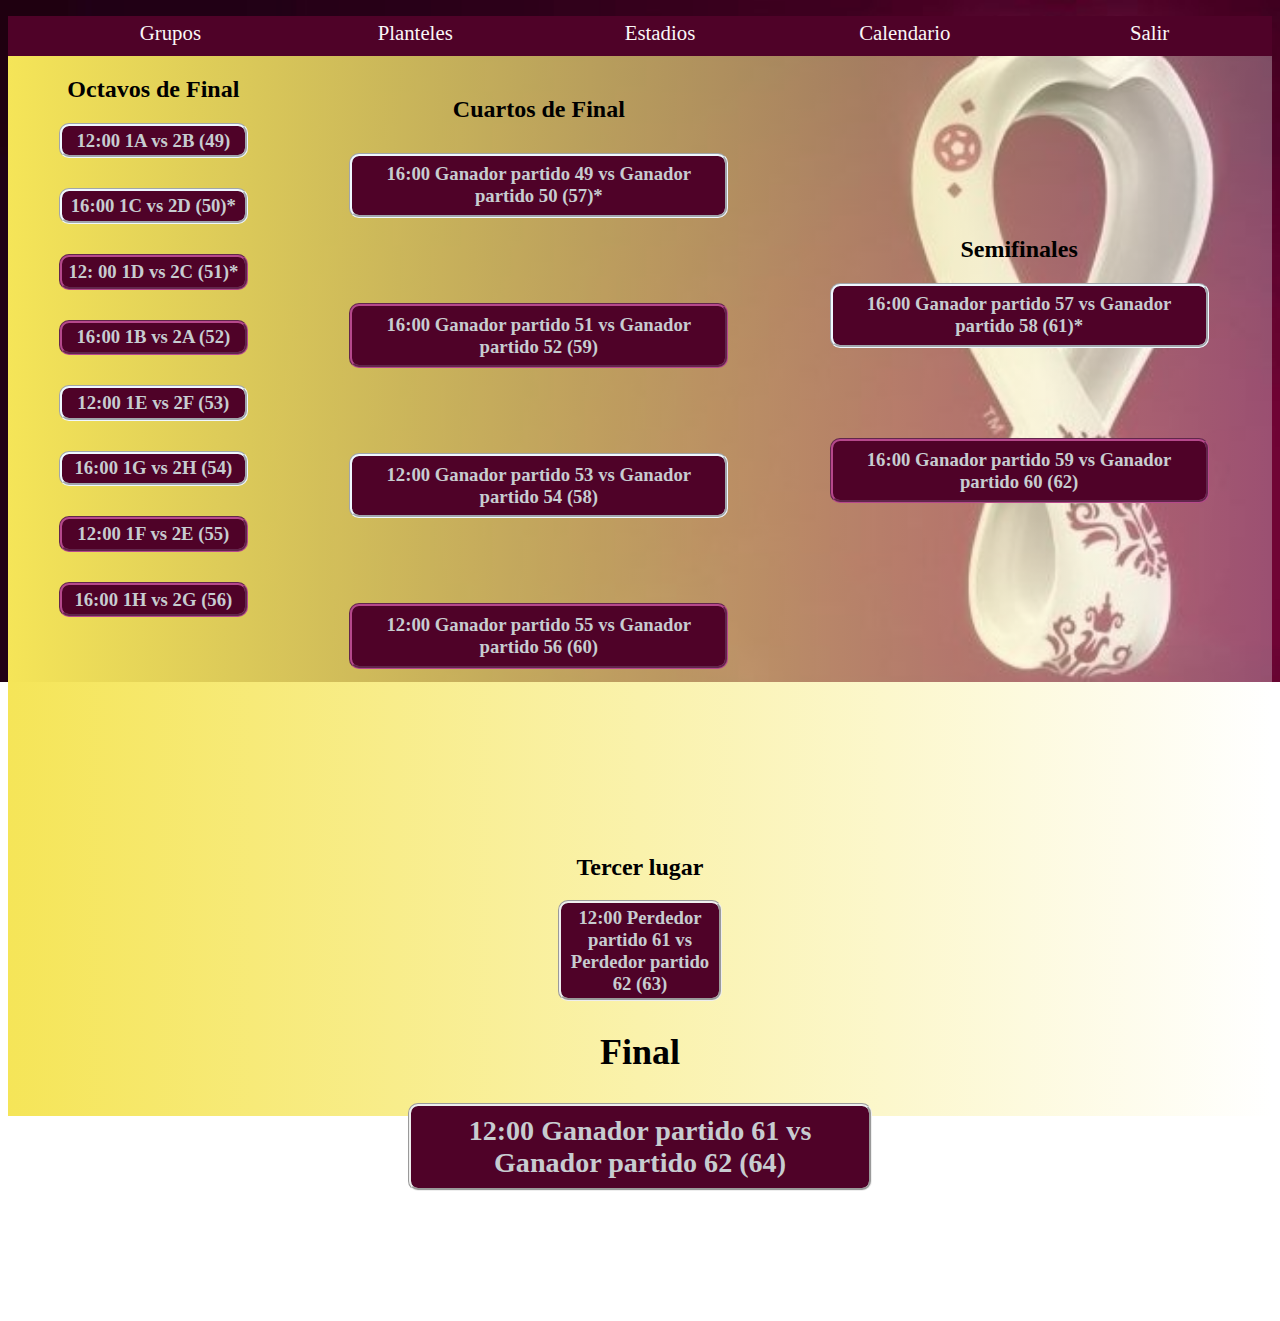
<file: src/pages/hs_finales.html>
<!DOCTYPE html>
<html lang="en">

<head>
    <meta charset="UTF-8">
    <meta http-equiv="X-UA-Compatible" content="IE=edge">
    <meta name="viewport" content="width=device-width, initial-scale=1.0">
    <title>Hs Finales </title>
    <link rel="stylesheet" href="../css/grupos.css">
    <link rel="stylesheet" href="../css/hs_partidos.css">
</head>

<body>
    <div id="hs_finales">
        <nav>
            <div class="columna">
                <ul>
                    <li><a href="./grupos.html">Grupos</a>
                        <ul>
                            
                            <li class="grupos2"><a href="./grupoA.html">Grupo A</a></li>
                            <li class="grupos2"><a href="./grupoB.html">Grupo B</a></li>
                            <li class="grupos2"><a href="./grupoC.html">Grupo C</a></li>
                            <li class="grupos2"><a href="./grupoD.html">Grupo D</a></li>
                            <li class="grupos2"><a href="./grupoE.html">Grupo E</a></li>
                            <li class="grupos2"><a href="./grupoF.html">Grupo F</a></li>
                            <li class="grupos2"><a href="./grupoG.html">Grupo G</a></li>
                            <li class="grupos2"><a href="./grupoH.html">Grupo H</a></li>
                        </ul>
                    </li>
                    <li><a href="./planteles.html">Planteles</a></li>
                    <li><a href="./estadios.html">Estadios</a></li>
                    <li><a href="./calendario.html">Calendario</a></li>
                    <li><a href="/index.html">Salir</a></li>
                </ul>
            </div>
        </nav>
        <section>
            <div class="octavos">
                <h2>Octavos de Final</h2>
                <h3 class="amarillo"> 12:00 1A vs 2B (49)</h3>
                <h3 class="amarillo"> 16:00 1C vs 2D (50)*</h3>
                <h3 class="blanco"> 12: 00 1D vs 2C (51)*</h3>
                <h3 class="blanco"> 16:00 1B vs 2A (52)</h3>
                <h3 class="amarillo"> 12:00 1E vs 2F (53)</h3>
                <h3 class="amarillo"> 16:00 1G vs 2H (54)</h3>
                <h3 class="blanco"> 12:00 1F vs 2E (55)</h3>
                <h3 class="blanco"> 16:00 1H vs 2G (56)</h3>
            </div>
            <div class="cuartos">
                <h2>Cuartos de Final</h3>
                <h3 class="amarillo"> 16:00 Ganador partido 49 vs Ganador partido 50 (57)*</h3>
                <h3 class="blanco"> 16:00 Ganador partido 51 vs Ganador partido 52 (59)</h3>
                <h3 class="amarillo"> 12:00 Ganador partido 53 vs Ganador partido 54 (58)</h3> 
                <h3 class="blanco"> 12:00 Ganador partido 55 vs Ganador partido 56 (60)</h3>
                
            </div>
            <div class="semi">
                <h2 class="balanco">Semifinales</h2>
                <h3 class="amarillo"> 16:00 Ganador partido 57 vs Ganador partido 58 (61)*</h3>
                <h3 class="blanco"> 16:00 Ganador partido 59 vs Ganador partido 60 (62)</h3>
            </div>
        </section>
        <div class="tercer">
            <h2>Tercer lugar</h2>
            <h3>12:00 Perdedor partido 61 vs Perdedor partido 62 (63)</h3>
        </div>
        <div class="final">
            <h2>Final</h2>
            <h3>12:00 Ganador partido 61 vs Ganador partido 62 (64)</h3>
        </div>
    </div>
</body>

</html>
</file>
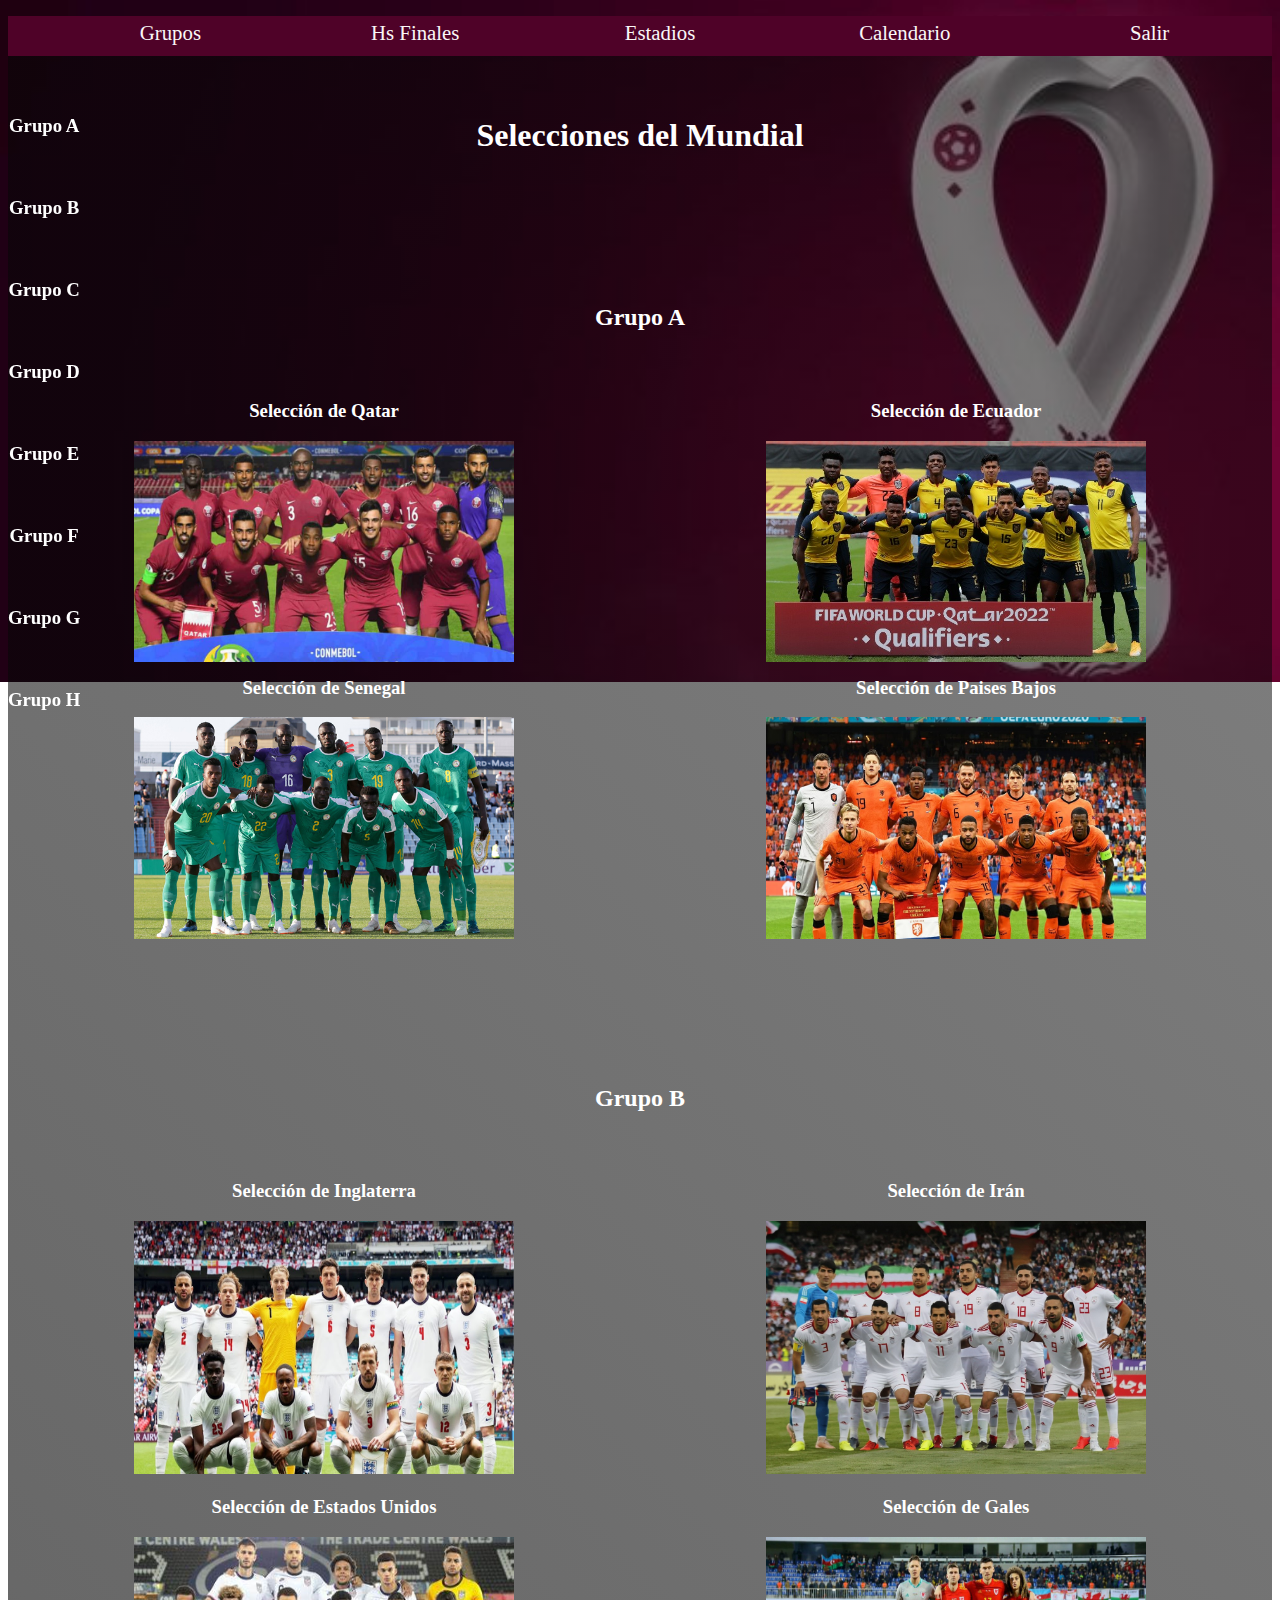
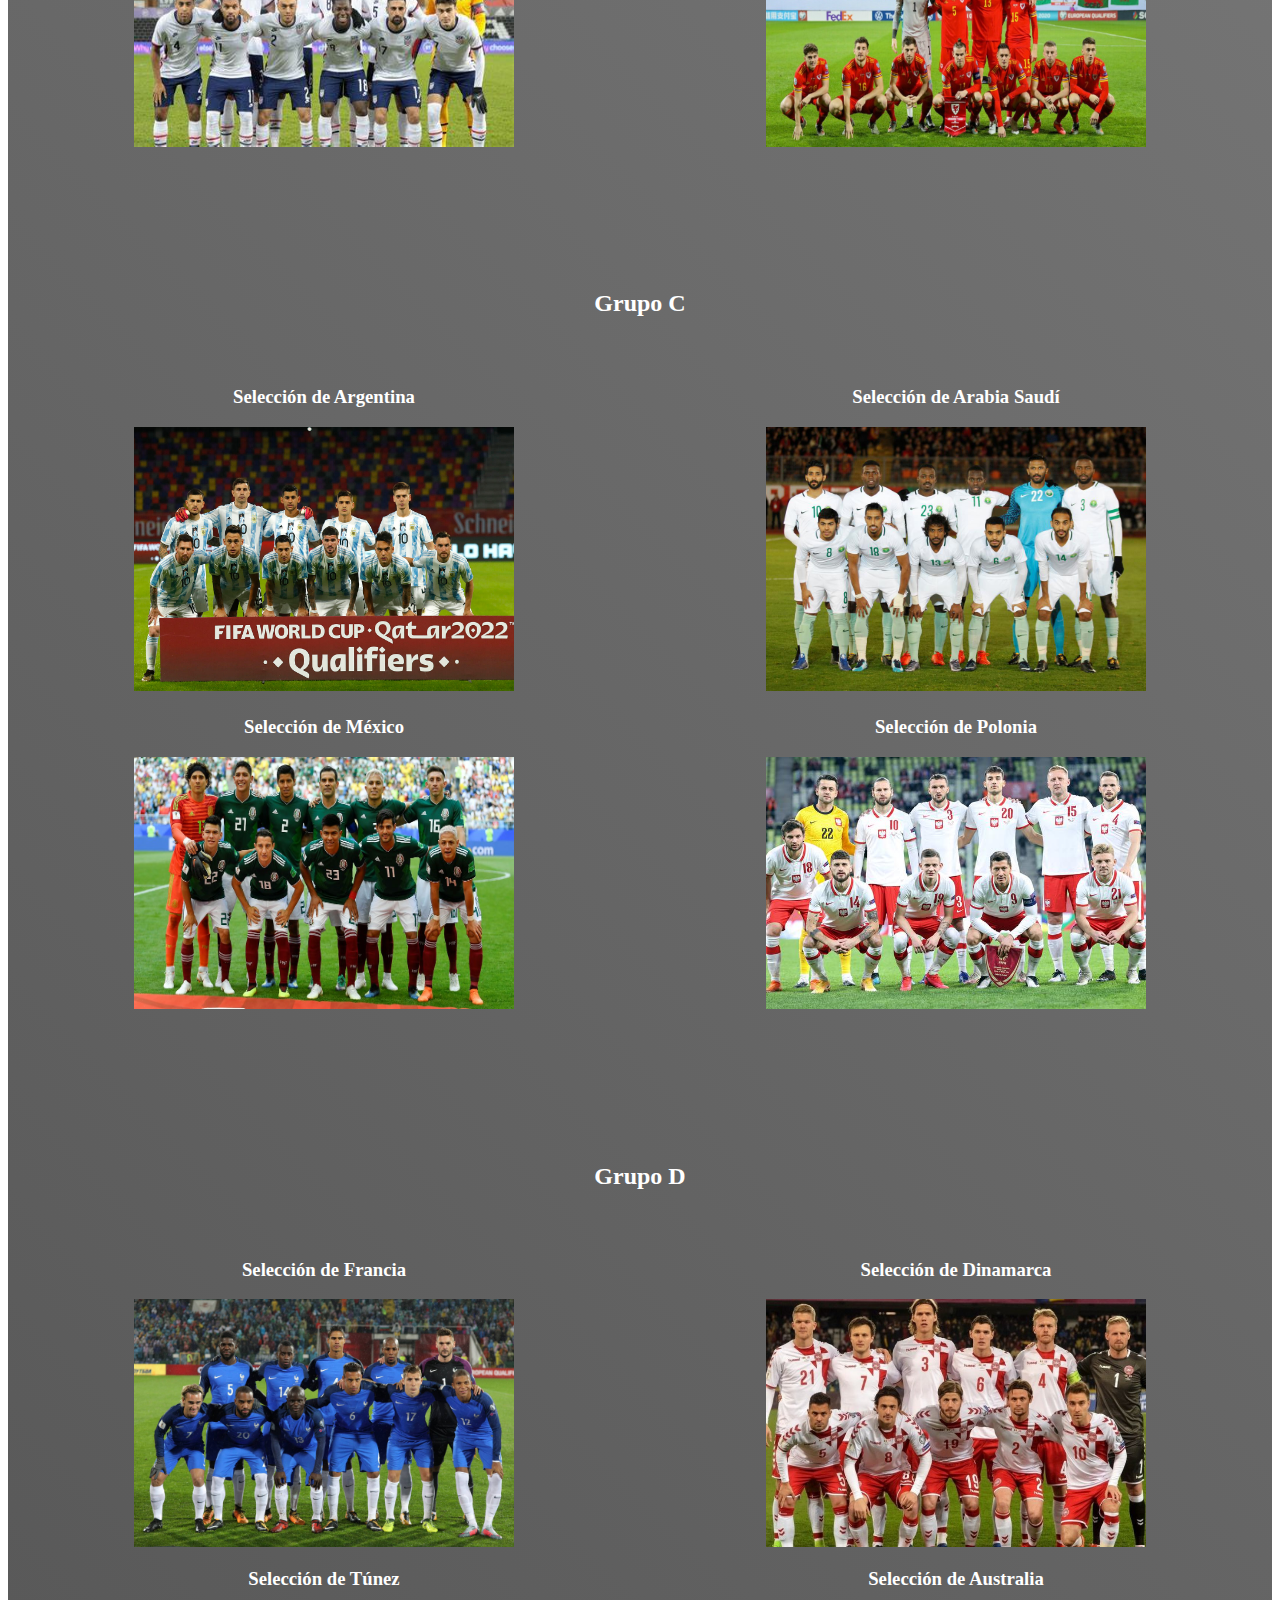
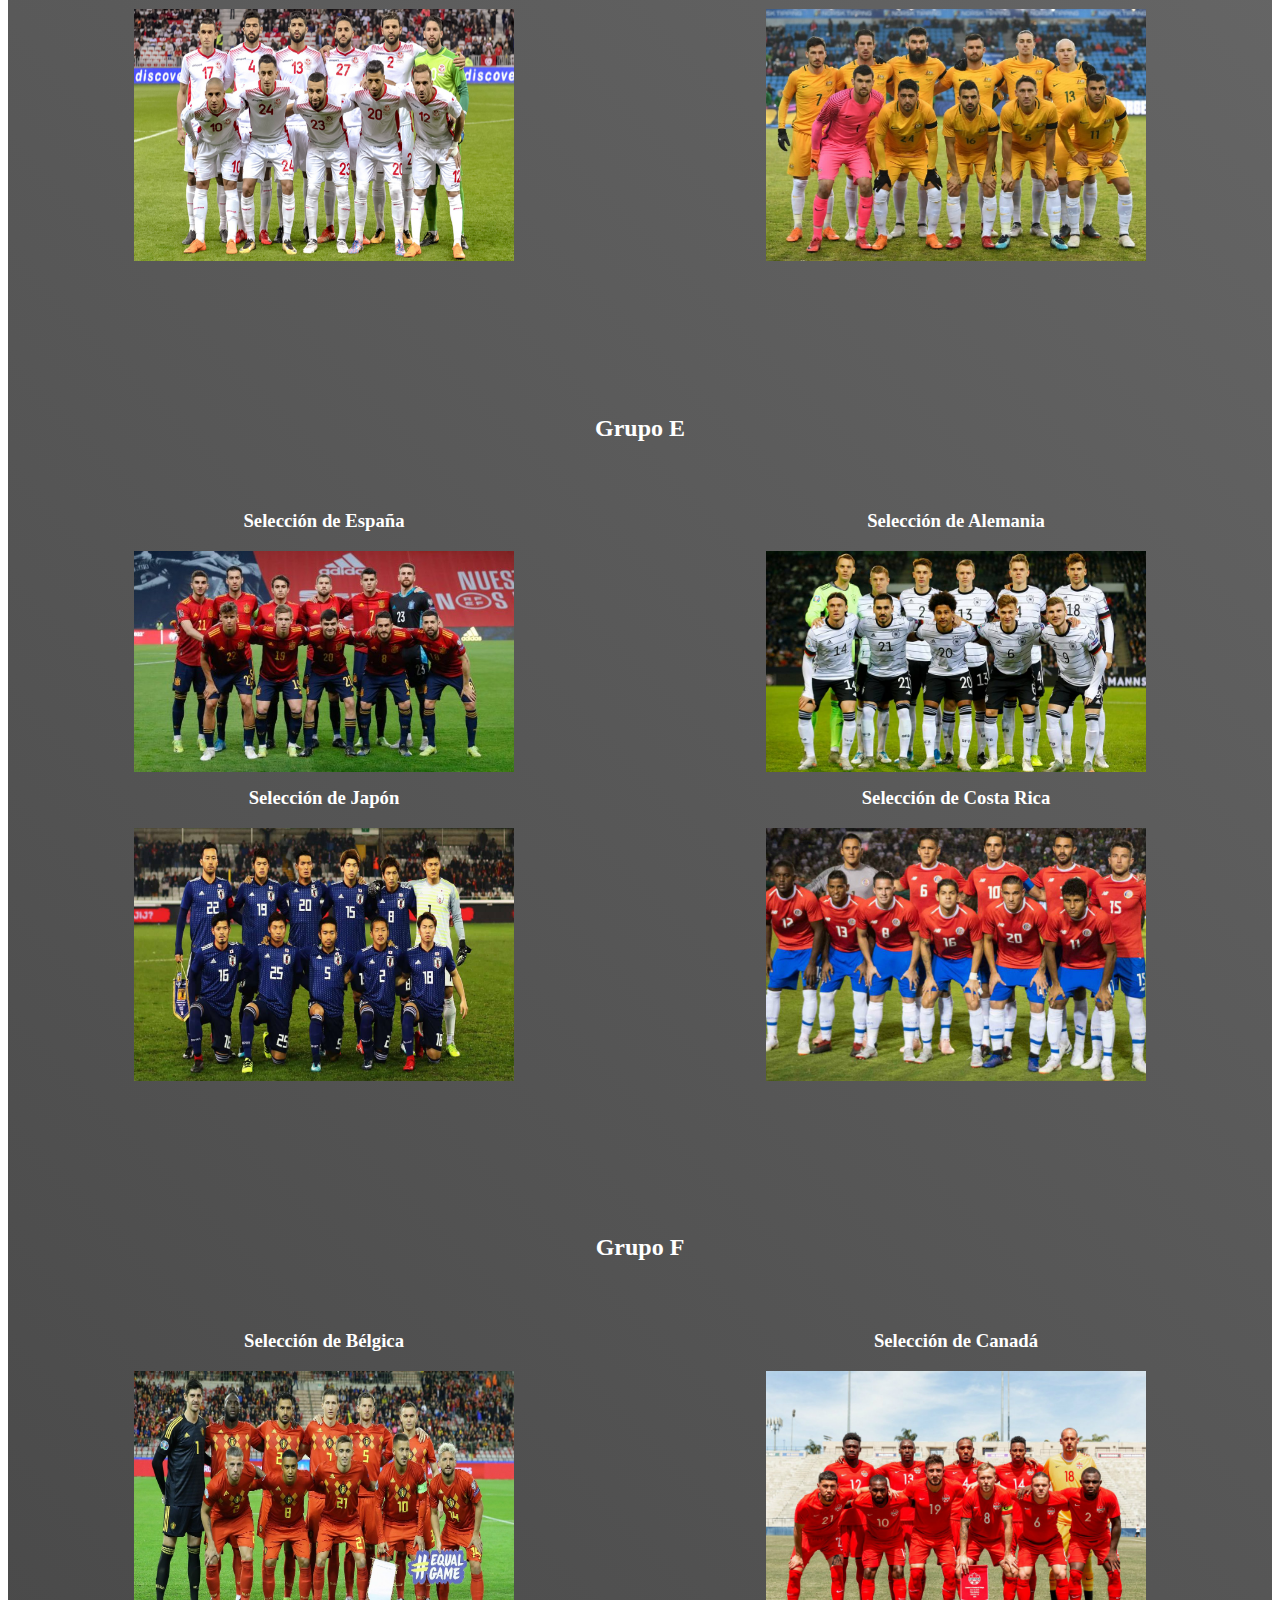
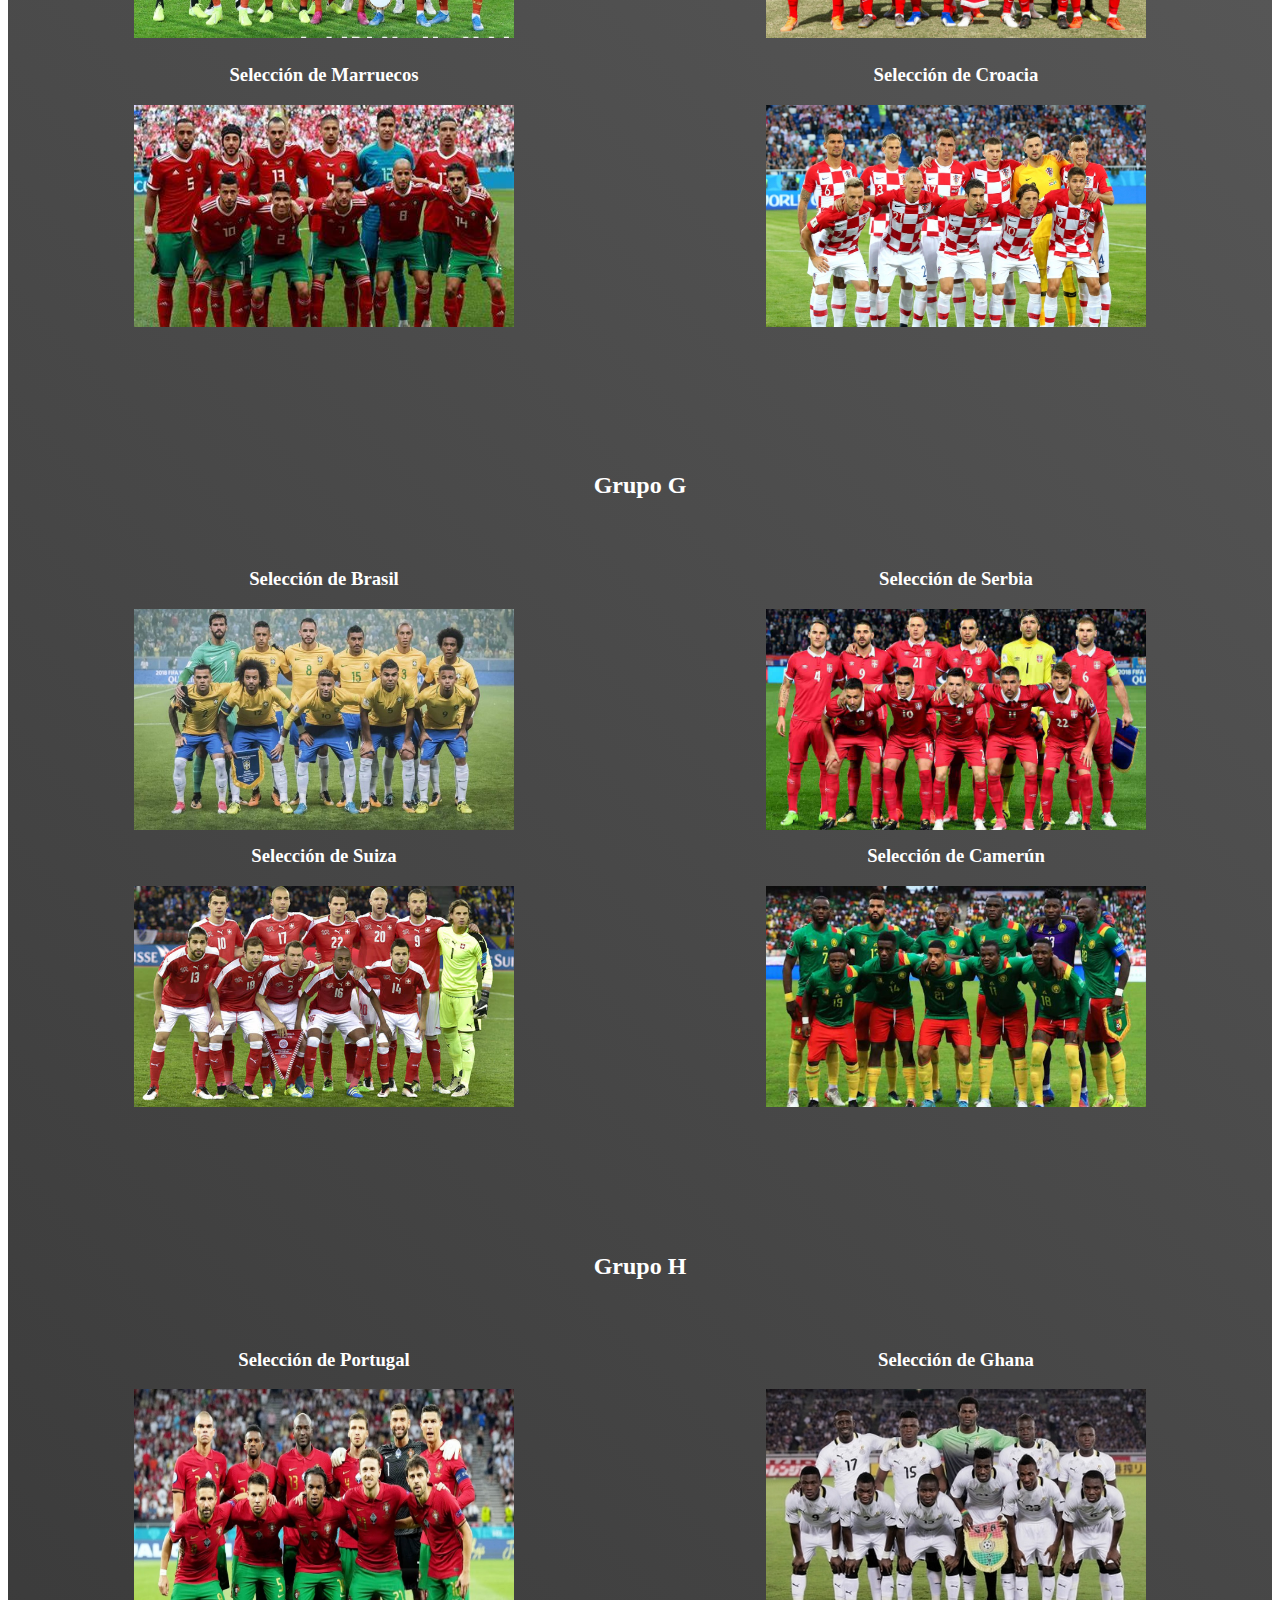
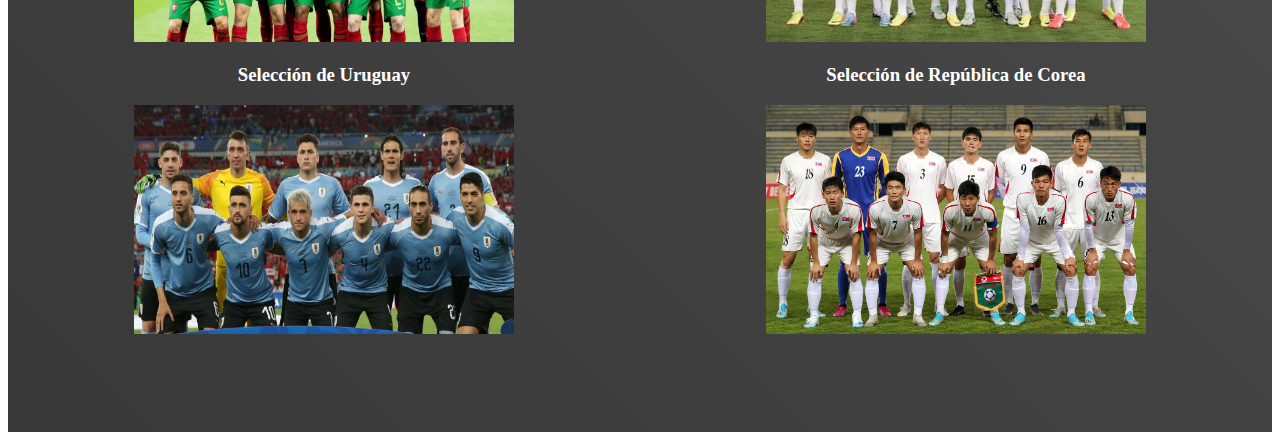
<file: src/pages/planteles.html>
<!DOCTYPE html>
<html lang="en">

<head>
    <meta charset="UTF-8">
    <meta http-equiv="X-UA-Compatible" content="IE=edge">
    <meta name="viewport" content="width=device-width, initial-scale=1.0">
    <title>Planteles</title>
    <link rel="stylesheet" href="../css/grupos.css">
    <link rel="stylesheet" href="../css/planteles.css">
</head>

<body>
    <div id="planteles">
        <nav>
            <div class="columna">
                <ul>
                    <li><a href="./grupos.html">Grupos</a>
                        <ul>
                            
                            <li class="grupos2"><a href="./grupoA.html">Grupo A</a></li>
                            <li class="grupos2"><a href="./grupoB.html">Grupo B</a></li>
                            <li class="grupos2"><a href="./grupoC.html">Grupo C</a></li>
                            <li class="grupos2"><a href="./grupoD.html">Grupo D</a></li>
                            <li class="grupos2"><a href="./grupoE.html">Grupo E</a></li>
                            <li class="grupos2"><a href="./grupoF.html">Grupo F</a></li>
                            <li class="grupos2"><a href="./grupoG.html">Grupo G</a></li>
                            <li class="grupos2"><a href="./grupoH.html">Grupo H</a></li>
                        </ul>
                    </li>
                    <li><a href="./hs_finales.html">Hs Finales</a></li>
                    <li><a href="./estadios.html">Estadios</a></li>
                    <li><a href="./calendario.html">Calendario</a></li>
                    <li><a href="/index.html">Salir</a></li>
                </ul>
            </div>
        </nav>
        <main>
            
            <div class="lista_grupos" id="lista_grupos">
                <h3> <a href="#grupoA">Grupo A</a></h3>
                <h3> <a href="#grupoB">Grupo B</a></h3>
                <h3> <a href="#grupoC">Grupo C</a></h3>
                <h3> <a href="#grupoD">Grupo D</a></h3>
                <h3> <a href="#grupoE">Grupo E</a></h3>
                <h3> <a href="#grupoF">Grupo F</a></h3>
                <h3> <a href="#grupoG">Grupo G</a></h3>
                <h3> <a href="#grupoH">Grupo H</a></h3>
            </div>
            <h1>Selecciones del Mundial</h1>
            <h2>Grupo A</h2>
            <div id="grupoA">
                
                <div>
                    <h3>Selección de Qatar</h3>
                    <img src="../img/qatar.jpg" alt="Foto de la selección">    
                </div>
                <div>
                    <h3>Selección de Ecuador</h3>
                    <img src="../img/ecuador.jfif" alt="Foto de la selección">    
                </div>
                <div>
                    <h3>Selección de Senegal</h3>
                    <img src="../img/senegal.jpg" alt="Foto de la selección">   
                </div>
                <div>
                    <h3>Selección de Paises Bajos</h3>
                    <img src="../img/paises_bajos.jfif" alt="Foto de la selección">
                </div>
            </div>
            <h2>Grupo B</h2>
            <div id="grupoB">
                <div>
                    <h3>Selección de Inglaterra</h3>
                    <img src="../img/inglaterra.jfif" alt="Foto de la selección">
                </div>
                <div>
                    <h3>Selección de Irán</h3>
                    <img src="../img/iran.jfif" alt="Foto de la selección">
                </div>
                <div>
                    <h3>Selección de Estados Unidos</h3>
                    <img src="../img/estados_unidos.jfif" alt="Foto de la selección">
                </div>
                <div>
                    <h3>Selección de Gales</h3>
                    <img src="../img/gales.jfif" alt="Foto de la selección">
                </div>
            </div>
            <h2>Grupo C</h2>
            <div id="grupoC">
                <div>
                    <h3>Selección de Argentina</h3>
                    <img src="../img/argentina.jpg" alt="Foto de la selección">
                </div>
                <div>
                    <h3>Selección de Arabia Saudí</h3>
                    <img src="../img/arabia.jfif" alt="Foto de la selección">
                </div>
                <div>
                    <h3>Selección de México</h3>
                    <img src="../img/mexico.jfif" alt="Foto de la selección">
                </div>
                <div>
                    <h3>Selección de Polonia</h3>
                    <img src="../img/polonia.jfif" alt="Foto de la selección">
                </div>
            </div>
            <h2>Grupo D</h2>
            <div id="grupoD">
                <div>
                    <h3>Selección de Francia</h3>
                    <img src="../img/francia.jfif" alt="Foto de la selección">
                </div>
                <div>
                    <h3>Selección de Dinamarca</h3>
                    <img src="../img/dinamarca.jfif" alt="Foto de la selección">
                </div>
                <div>
                    <h3>Selección de Túnez</h3>
                    <img src="../img/tunez.jfif" alt="Foto de la selección">
                </div>
                <div>
                    <h3>Selección de Australia</h3>
                    <img src="../img/australia.jfif" alt="Foto de la selección">
                </div>
            </div>
            <h2>Grupo E</h2>
            <div id="grupoE">
                <div>
                    <h3>Selección de España</h3>
                    <img src="../img/españa.jfif" alt="Foto de la selección">
                </div>
                <div>
                    <h3>Selección de Alemania</h3>
                    <img src="../img/alemania.jfif" alt="Foto de la selección">
                </div>
                <div>
                    <h3>Selección de Japón</h3>
                    <img src="../img/japon.jfif" alt="Foto de la selección">
                </div>
                <div>
                    <h3>Selección de Costa Rica</h3>
                    <img src="../img/costa_rica.jfif" alt="Foto de la selección">
                </div>
            </div>
            <h2>Grupo F</h2>
            <div id="grupoF">
                <div>
                    <h3>Selección de Bélgica</h3>
                    <img src="../img/belgica.jfif" alt="Foto de la selección">
                </div>
                <div>
                    <h3>Selección de Canadá</h3>
                    <img src="../img/canada.jfif" alt="Foto de la selección">
                </div>
                <div>
                    <h3>Selección de Marruecos</h3>
                    <img src="../img/marruecos.jfif" alt="Foto de la selección">
                </div>
                <div>
                    <h3>Selección de Croacia</h3>
                    <img src="../img/croacia.jfif" alt="Foto de la selección">
                </div>
            </div>
            <h2>Grupo G</h2>
            <div id="grupoG">
                <div>
                    <h3>Selección de Brasil</h3>
                    <img src="../img/brasil.jfif" alt="Foto de la selección">
                </div>
                <div>
                    <h3>Selección de Serbia</h3>
                    <img src="../img/serbia.jfif" alt="Foto de la selección">
                </div>
                <div>
                    <h3>Selección de Suiza</h3>
                    <img src="../img/suiza.jfif" alt="Foto de la selección">
                </div>
                <div>
                    <h3>Selección de Camerún</h3>
                    <img src="../img/camerun.jfif" alt="Foto de la selección">
                </div>
            </div>
            <h2>Grupo H</h2>
            <div id="grupoH">
                <div>
                    <h3>Selección de Portugal</h3>
                    <img src="../img/portugal.jfif" alt="Foto de la selección">
                </div>
                <div>
                    <h3>Selección de Ghana</h3>
                    <img src="../img/ghana.jfif" alt="Foto de la selección">
                </div>
                <div>
                    <h3>Selección de Uruguay</h3>
                    <img src="../img/uruguay.webp" alt="Foto de la selección">
                </div>
                <div>
                    <h3>Selección de República de Corea</h3>
                    <img src="../img/corea.jfif" alt="Foto de la selección">
                </div>
            </div>
        </main>
    </div>
</body>

</html>
</file>
<file: src/css/index.css>
body {
    background-image: url(../img/partidos.jpg);
    background-size:cover;
    background-repeat: no-repeat;
    background-attachment: fixed;
}
div{
    float: right;
    width: 60%;
    text-align: center;
    
}
h1{
    color: rgba(59, 12, 44, 0.935);
    font-size: 5rem;
    margin-left: 20%;
}
a{
    text-decoration: none;
    color: rgba(59, 12, 44, 0.935);
    font-size: 4rem;
    margin-left: 20%;
}
a:hover{
    color: red;
}
@media (max-width: 800px) {
    body {
        background-image: url(../img/celu.jpg);
        background-size:cover;
    }
    div{
        float: none;
        width: 100%;
        text-align: left;
    }
    h1{
        font-size: 3rem;
    }
    a{
        font-size: 2rem;

    }

}
</file>
<file: src/css/grupos.css>
body {
    background-image: url(../img/plantilla.jfif);
    background-repeat: no-repeat;
    background-size: 100vw, 100vh;
    background-attachment: fixed;
}
#plantilla_grupo{
    background: linear-gradient(45deg,rgba(119, 232, 100, 0.5),rgba(255, 255, 255, 0));
    height: 100vh;
}

nav {
    background-color: rgb(79, 2, 40);
    height: 40px;
}

nav div li {
    float: left;
    height: 100%;
    width: 20%;
    text-align: center;
    list-style: none;
    margin-bottom: 0;
}

nav div a {
    color: rgb(250, 247, 247);
    font-size: 1.3rem;
    font-family: 'Times New Roman', Times, serif
}

.columna ul {
    height: 35px;
    padding-top: 5px;
}
.columna li ul {
    display: none;
    position: absolute;
    width: 50%;
    text-align: center;
    margin: 0;
    font-size: 1rem;
}
.columna li ul li{
    background: linear-gradient(45deg, rgb(79, 2, 40), white);
    margin-bottom: 0;
    height: 40px;
    padding-top: 7px;
    width: 30%;
    
}
.columna li ul li a:hover{
    color: black;
}


nav div li:hover ul {
    display:block;
}

main {
    overflow: hidden;
    height: 75vh;
    margin-bottom: 0;
    margin-top: 40px;
}

nav div li:hover {
    font-weight: bold;
}



.t_grupos {
    width: 70%;
    height: 100%;
    float: left;
    margin-top: 2%;
    display: grid;
    grid-template-columns: repeat(4, 4fr);

}

.grupos {
    background-image: url(../img/grupo.png);
    background-size: contain;
    background-repeat: no-repeat;
    width: 74%;
    height: 250px;
    margin-bottom:30px;
    border-style: inset;
}

.grupos h2,
.grupos ul {
    width: 70%;
    padding-left: 0;
    box-sizing: border-box;
    font-size: 1.5rem;

}


.t_grupos div:hover {
    font-weight: bold;
    width: 83%;
    height: 95%;
}

.grupos h2 {
    color: black;
    margin-top: 10px;
}

.t_grupos div li {
    margin-bottom: 5%;
    color: rgb(2, 2, 87);
    font-size: 1.3vw;
    padding-left: 0;
    margin-left: 0;
}

ul {
    list-style: none;

}

a {
    text-decoration: none;
}
@media (max-width: 800px){
    body {
        background-size:cover;
    }
    nav {
        background-color: rgb(79, 2, 40);
        height: 40px;
    }
    
    nav div li {
        width: 20%;
    }  
    nav div a {
        font-size: 1rem;
        margin-right: 10px;
    }
    main{
        height: 100%;
    }

    .columna ul { 
        padding-top: 10px;
    }
    .columna li ul {
      height: 8px;
      
    }
    
    nav div li:hover {
        font-weight: none;
    }
    .t_grupos {
        width: 100%;
        height: 100%;
        grid-template-columns: repeat(2, 4fr);
        }

    .grupos {
        background-image: url(../img/partidos.jpg);
        background-size:cover;
        width: 87%;
        height: 93%;
        margin-bottom:5%;
        margin-left: 2%;
    }
    .t_grupos div:hover {
        width: 90%;
        height: 95%;
    }
    .grupos h2,
    .grupos ul {
        width: 100%;
    }
    .grupos h2 {
        margin-top: 10px;
    }
    .t_grupos div li {
        font-size: 3vw;
    }
    nav div li:hover ul{
    display: none;
    }
    #plantilla_grupo{
        height: 100%;
    }
}
</file>
<file: src/css/calendario.css>
#calendario {
    background: linear-gradient(90deg, rgb(17, 4, 76), rgb(255, 255, 255, 0));
    margin: 0;
    padding: 0;
}

.noviembre,
.diciembre {
    display: grid;
    grid-template-columns: repeat(7, 1fr);
    position: relative;
}

.noviembre li,
.diciembre li {
    font-size: 2rem;
    text-align: center;
    height: 60px;
    width: 90%;
    margin-left: 0;
    padding-left: 0;
    background-color: rgba(251, 253, 254, 0.7);
    margin-bottom: 10%;
}

.noviembre li:hover,
.diciembre li:hover {
    background-color: aliceblue;
}

.calendario-partidos {
    display: none;

}

.noviembre li:hover ul,
.diciembre li:hover ul {
    display: block;
}

.noviembre h4,
.diciembre h4 {
    color: black;
    margin: 0;
    padding: 0;
    font-size: 60%;
}

.comienzo {
    grid-column-start: 5;
}

.calendario h2 {
    text-align: center;
    color: rgb(245, 246, 251);
    font-size: 4rem;

}

#diciembre h2 {
    margin-top: 7vw;
}

.calendario li {
    list-style: none;
    border-style: double;
    border-color: rgb(79, 7, 50);
    color: rgb(22, 24, 130);
    font-weight: bold;
}


.noviembre li ul,
.diciembre li ul {
    position: absolute;
    text-align: center;
    height: auto;
    width: 16%;
}

.noviembre li ul li,
.diciembre li ul li {
    border: none;
    font-size: 50%;
    background-image: url(../img/partidos.jpg);
    margin-bottom: 0;
    padding-top: 15px;
}

#noviembre .dia,
#diciembre .dia {
    font-size: 1.3rem;
    height: 30px;
    border-color: maroon;
    color: maroon;
}

@media (max-width: 800px) {

    #noviembre .dia,
    #diciembre .dia {
        font-size: 1rem;
    }

    .noviembre li ul li,
    .diciembre li ul li {
        margin-bottom: 10px;
        padding-top: 15px;
        box-sizing: border-box;
        height: auto;
        width: auto;
        
    }
}
</file>
<file: src/css/estaios.css>
#fondo_estadios {
    background: linear-gradient(45deg, rgb(8, 8, 8), rgba(7, 5, 97, 0.7));
    background-size: 100vw, 100vh;
    background-attachment: fixed;
}

section .lista_estadios {
    margin: 0;
    padding: 0;
    margin-top: 5%;
    text-align: center;
}

div .lista_estadios {
    width: 100%;
    height: 100%;
    display: flex;
    text-align: center;

}

.titulo {
    color: rgb(253, 251, 251);
    font-family: Verdana, Geneva, Tahoma, sans-serif;
   margin-top: 40px;
    margin-bottom: 5%;
    padding: 0;
    font-size: 4vw;
}

.lista_estadios h3,
.volver {
    background-color: rgb(250, 252, 253, 0.8);
    display: inline-block;
    width: 12%;
    margin: 0;
    padding: 5px;
    height: 10%;
    box-sizing: border-box;

}

.lista_estadios h3:hover,
.volver:hover {
    background: linear-gradient(45deg, rgb(79, 2, 40,0.5), white);
    
}

.volver {
    text-align: center;
    position: fixed;
    margin-left: 85%;
    margin-top: 100px;
    height: 6%;
    width: 8%;
    font-size: 4vh;
}

.lista_estadios a {
    color: rgb(4, 2, 3);
    width: 100%;
    font-size: 0.9rem;
    padding: 5px;
    margin: 0;
    float: left;
}

.lista_estadios a:hover {
    font-size: 1rem;
    color: white;
}

section .estadios {
    background-size: 100vw, 100vh;
    height: 40px;
    margin-top: 50%;
}

.estadios1 {
    margin: 0;
    padding: 0;
}

.imagenes {
    width: 100vw;
    height: 70vh;
}

.imagenes h2 {
    background-color: rgb(246, 248, 251, 0.8);
    width: 30%;
    font-size: 2.5vw;

}

.mapa {
    margin: 1%;
}

div #estadio1 {
    background-image: url(../img/estadio_al_bayt.jpg);
    background-repeat: no-repeat;
    background-size: contain;
    width: 90vw;
    height: 95vh;
    margin-left: 5%;
    margin-bottom: 50px;
    margin-top: 20px;
}

div #estadio2 {
    background-image: url(../img/al_thumama.jfif);
    background-size: contain;
    width: 90vw;
    height: 95vh;
    background-repeat: no-repeat;
    margin-left: 5%;
    margin-right: 1%;
    margin-top: 0;

}

div #estadio3 {
    background-image: url(../img/khalifa.jfif);
    background-size: contain;
    width: 90vw;
    height: 95vh;
    background-repeat: no-repeat;
    margin-left: 5%;
}

div #estadio4 {
    background-image: url(../img/ahmad_bin_ali.jfif);
    background-size: contain;
    width: 90vw;
    height: 95vh;
    background-repeat: no-repeat;
    margin-left: 5%;
}

div #estadio5 {
    background-image: url(../img/lusail.jfif);
    background-size: contain;
    width: 90vw;
    height: 95vh;
    background-repeat: no-repeat;
    margin-left: 5%;
}

div #estadio6 {
    background-image: url(../img/estadio974.png);
    background-size: contain;
    width: 90vw;
    height: 95vh;
    background-repeat: no-repeat;
    margin-left: 5%;
}

div #estadio7 {
    background-image: url(../img/city.jpg);
    background-size: contain;
    width: 90vw;
    height: 95vh;
    background-repeat: no-repeat;
    margin-left: 5%;
}

div #estadio8 {
    background-image: url(../img/al_janoub.jfif);
    background-size: contain;
    width: 90vw;
    height: 95vh;
    background-repeat: no-repeat;
    margin-left: 5%;
}
@media (max-width: 800px) {
    .lista_estadios h3,
.volver {
    background-color: none;
    width: 100%;
    height: 10%;
    box-sizing: border-box;
    padding: 0;
    
}
div .lista_estadios {
    display: grid;
    grid-template-columns: repeat(4,1fr);
    text-align: center;
}
.lista_estadios a {
    color: rgb(251, 249, 250);
    width: 100%;
    font-size: 0.8rem;
    padding: 5px;
    margin: 0;
    float: left;
}
#volver a{
    color: black;
    background-color: aliceblue;
    text-align: center;
    position: fixed;
    float:left;
    margin-top: 100px;
    height: auto;
    width: auto;
    font-size: 3vh;
}
.mapa{
    margin-top:60%;
    width: 98%;
    height: 250px;
}
}
</file>
<file: src/css/partidos.css>
main {
    width: 100vw;
    height: 85vh;
}

.horarios-partidos {
    overflow: hidden;
    margin: 0;
    padding: 0;
    height: 900px;
}

.horarios-partidos img {
    width: 40%;
    margin: 0;
    margin-left: 30%;
    padding-top: 30px;
}

.partidos h3 {
    color: rgb(232, 237, 233);
    font-size: 1.5vw;
    margin: 0;
    padding: 0;
}

.partidos h4 {
    font-size: 2vw;
    margin: 0;
    padding: 0;
}

.grupo1 {
    float: left;
    text-align: center;
    padding: 0;
    padding-left: 3%;
    width: 45%;
}

.grupo2 {
    float: right;
    text-align: center;
    padding: 0;
    padding-right: 3%;
    width: 45%;
}

.partidos p {
    font-size: 1.3vw;
    margin-top: 7px;
    padding: 0;
}

.grupo1 div,
.grupo2 div {
    margin-top: 50px;
    background: linear-gradient(45deg, rgb(18, 69, 33), rgba(252, 251, 251, 0.5));
    padding: 2%;
    box-sizing: border-box;
    width: 90%;

}

@media (max-width: 800px) {
    
    .grupo1,
    .grupo2 {
        float: none;
        padding-left: 3%;
        width: 95%;
    }

    .horarios-partidos img {
        width: 98%;
        margin: 0;
        padding-top: 0;
    }

    .partidos h3,
    h4 {
        font-size: 5vw;
    }

    .partidos h4 {
        font-size: 4vw;
        margin-top: 5px;
    }

    .partidos p {
        font-size: 4vw;
        margin-top: 7px;
        padding: 0;
    }

    .grupo1 div,
    .grupo2 div {
        margin-top: 10px;
        background: linear-gradient(45deg, rgb(9, 38, 18), rgba(252, 251, 251, 0.5));
        padding: 1%;
    }
    main{
        height: 100%;
        padding-bottom: 20px;
    }
    }
</file>
<file: src/css/hs_partidos.css>
#hs_finales {
    background: linear-gradient(90deg, rgb(245, 229, 88), rgb(255, 255, 255, 0.3));
    margin: 0;
    padding: 0;
    height: 1100px;
}

.octavos,
.cuartos,
.semi {
    text-align: center;
    float: left;
    margin-left: 4%;
    margin-right: 4%;
}

h2 {
    font-weight: bolder;
}

h3 {
    background-color: rgb(79, 2, 40);
    padding: 2%;
    box-sizing: border-box;
    font-weight: bolder;
    color: rgb(199, 204, 208);
    margin-bottom: 30px;
}

.cuartos h3 {
    margin-top: 30px;
    margin-bottom: 85px;
}

.octavos {
    width: 15%;
}

.cuartos {
    width: 30%;
    margin-top: 20px;
    margin-bottom: 100px;
}

.semi {
    width: 30%;
    margin-top: 160px;
}

.semi h3 {
    margin-top: 20px;
    margin-bottom: 90px;
}

.amarillo {
    border-style: groove;
    border-radius: 10px;
    border-color: aliceblue;
}

.blanco {
    border-style: groove;
    border-radius: 10px;
    border-color: rgb(182, 72, 140);
}

.tercer {
    text-align: center;
    margin-left: 550px;
    margin-right: 550px;
}

.tercer h3,
.final h3 {
    border-style: groove;
    border-radius: 10px;
}

.final {
    text-align: center;
    margin-left: 400px;
    margin-right: 400px;
    padding-bottom: 100px;
    font-size: 1.5rem;
    box-sizing: border-box;
}

@media (max-width: 800px) {

    #hs_finales {
        height: 100%;
    }

    .tercer {
        margin-left: 0;
        margin-right: 0;
        width: 100%;
    }

    .final {
        width: 100%;
        margin-left: 0;
        margin-right: 0;
        padding-bottom: 10px;
    }

    .octavos,
    .cuartos,
    .semi {
        float: none;
        margin-left: 0;
        margin-right: 0;
        width: 100%;
    }

}
</file>
<file: src/css/planteles.css>
#planteles {
    background: linear-gradient(45deg, rgb(6, 6, 6, 0.8), rgb(6, 6, 6, 0.5));
    background-size: 100vw, 100vh;
}

main {
    height: 100%;
    width: 100%;
    text-align: center;

}

#grupoA,
#grupoB,
#grupoC,
#grupoD,
#grupoE,
#grupoF,
#grupoG,
#grupoH {
    width: 100%;
    height: 20%;
    display: grid;
    grid-template-columns: repeat(2, 1fr);
    margin-top: 50px;
    margin-bottom: 100px;
}

#grupoA div {
    width: 100%;
    margin-right: 0;
    padding-right: 0;

}

img {
    width: 60%;
    height: 80%;

}

h2 {
    margin-top: 150px;
}

h1,
h3,
h2,
a {
    color: white;
}

#lista_grupos {
    position: fixed;
}

#lista_grupos h3 {
    margin-bottom: 60px;
}

#lista_grupos h3:hover,
a:hover {
    background-color: aliceblue;
    color: black;
}

@media (max-width: 800px) {

    #grupoA,
    #grupoB,
    #grupoC,
    #grupoD,
    #grupoE,
    #grupoF,
    #grupoG,
    #grupoH {
        margin-top: 0;

        margin-bottom: 15px;
    }

    img {
        width: 95%;
    }
h1{
    margin-top: 100px;
}
    h2 {
        margin-top:70px;
    }
    h3{
        margin-top:30px;
    }

    #lista_grupos {
        position: fixed;
        display: grid;
        grid-template-columns: repeat(8, 1fr);
        height: 60px;
        margin-top: 0;
        padding-bottom: 0;
        padding-top: 0;
    }
    #lista_grupos h3{
        font-size: 1.1rem;
        background: rgb(33, 1, 25);
        border-style: double;
    }


}
</file>
